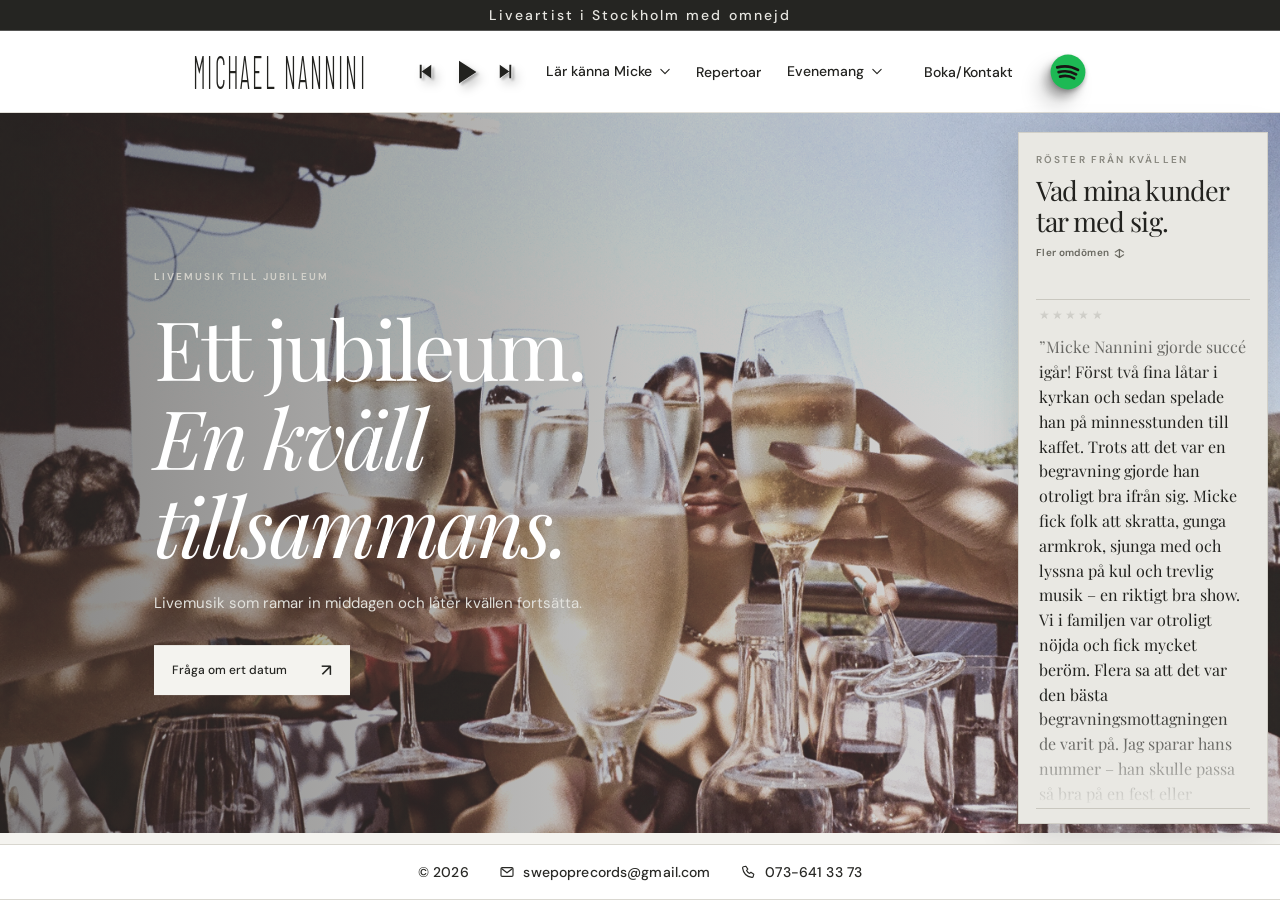
<file: jubileum.html>
<!doctype html><html lang="sv"><head><meta charset="utf-8"><meta name="viewport" content="width=device-width, initial-scale=1"><title>Jubileum — Micke Nannini</title><link rel="icon" type="image/svg+xml" href="favicon.svg"><link rel="preconnect" href="https://fonts.googleapis.com"><link rel="preconnect" href="https://fonts.gstatic.com" crossorigin><link href="https://fonts.googleapis.com/css2?family=Barlow+Condensed:wght@300;400&family=DM+Sans:wght@400;500;600;700&family=Playfair+Display:wght@400;500;600&display=swap" rel="stylesheet"><link rel="stylesheet" href="style.css"></head><body class="event-detail-page page-mode"><div class="demo-note">Liveartist i Stockholm med omnejd</div><header class="site-header">
    <div class="brand-group">
      <a class="wordmark" href="index.html?view=home" aria-label="Michael Nannini – startsida">MICHAEL NANNINI</a>
      <div class="header-playback-controls" aria-label="Musikspelare">
        <button class="track-skip" id="track-previous" type="button" aria-label="Föregående låt" title="Föregående låt"><svg viewBox="0 0 24 24" aria-hidden="true"><path d="M6 5h2v14H6zm12 0v14L8 12z" fill="currentColor"/></svg></button>
        <button class="header-player-toggle" id="header-player-toggle" type="button" aria-label="Spela musik" aria-pressed="false" title="Spela musik"><svg class="icon-play" viewBox="0 0 24 24" aria-hidden="true"><path d="M8 5.5v13l10-6.5z" fill="currentColor"/></svg><svg class="icon-pause" viewBox="0 0 24 24" aria-hidden="true"><path d="M7 5h4v14H7zm6 0h4v14h-4z" fill="currentColor"/></svg></button>
        <button class="track-skip" id="track-next" type="button" aria-label="Nästa låt" title="Nästa låt"><svg viewBox="0 0 24 24" aria-hidden="true"><path d="M16 5h2v14h-2zM6 5v14l10-7z" fill="currentColor"/></svg></button>
      </div>
    </div>
    <button class="menu-toggle" aria-expanded="false" aria-controls="main-nav">Meny <span>☰</span></button>
    <nav id="main-nav" class="main-nav" aria-label="Huvudmeny">
      <div class="dropdown about-dropdown"><button class="dropdown-toggle" aria-expanded="false">Lär känna Micke <svg class="dropdown-chevron" viewBox="0 0 12 8" aria-hidden="true"><path d="m1 1.5 5 5 5-5"/></svg></button><div class="dropdown-menu"><a href="index.html?view=om">Om Micke</a><a href="index.html?view=melodifestivalen">Melodifestivalen 1988</a></div></div>
      <a href="index.html?view=repertoar">Repertoar</a>
      <div class="dropdown events-dropdown"><button class="dropdown-toggle" aria-expanded="false">Evenemang <svg class="dropdown-chevron" viewBox="0 0 12 8" aria-hidden="true"><path d="m1 1.5 5 5 5-5"/></svg></button>
        <div class="dropdown-menu"><a href="brollop.html">Bröllop/Vigsel</a><a href="afterski.html">Afterski</a><a href="firmafest.html">Firmafest</a><a href="begravning.html">Begravning/Minnesstund</a><a href="studentfest.html">Studentfest</a><a href="jubileum.html">Jubileum</a><a href="evenemang.html">Andra evenemang</a></div>
      </div>
      <a href="index.html?view=kontakt" class="nav-contact">Boka/Kontakt</a>
      <a class="spotify-header" href="https://open.spotify.com/artist/16GHxoGRHdiOikgNVW4Zbb?si=be-ZVWMhS5afyu9l3d_1HA" target="_blank" rel="noopener noreferrer" aria-label="Öppna Michael Nanninis Spotifyprofil" title="Michael Nannini på Spotify"><svg viewBox="0 0 24 24" aria-hidden="true"><circle cx="12" cy="12" r="11" fill="#1DB954"/><path d="M5.2 9.1c4.2-1.2 9.2-.7 13.1 1.6M6.1 12.1c3.6-1 7.8-.5 11 1.4M7 14.9c3-.8 6.3-.4 8.9 1.1" fill="none" stroke="#191414" stroke-width="1.7" stroke-linecap="round"/></svg></a>
    </nav>
  </header><main><section class="hero"><img class="hero-image" src="jubileum-micaela-peduzi.jpg" alt="Gäster skålar med champagne under ett firande"><div class="hero-shade"></div><div class="hero-content"><p class="eyebrow">Livemusik till jubileum</p><h1>Ett jubileum.<br><em>En kväll tillsammans.</em></h1><p class="hero-copy">Livemusik som ramar in middagen och låter kvällen fortsätta.</p><a class="button button-light" href="index.html?view=kontakt">Fråga om ert datum <span>↗</span></a></div></section></main><div class="trustline site-contact-bar" aria-label="Kontaktuppgifter"><span>© 2026</span><a href="mailto:swepoprecords@gmail.com"><svg class="contact-icon" viewBox="0 0 20 20" aria-hidden="true"><rect x="2.5" y="4.5" width="15" height="11" rx="1.5"/><path d="m3.5 6 6.5 5 6.5-5"/></svg><span>swepoprecords@gmail.com</span></a><a href="tel:+46736413373"><svg class="contact-icon" viewBox="0 0 20 20" aria-hidden="true"><path d="M6.1 2.8 8.5 6.4 7 8.1c.8 1.6 2.1 2.9 3.7 3.7l1.7-1.5 3.6 2.4-.8 3c-.2.7-.9 1.1-1.6 1-6.3-.9-10.7-5.3-11.6-11.6-.1-.7.3-1.4 1-1.6z"/></svg><span>073-641 33 73</span></a></div>
<section class="reviews-section" aria-labelledby="reviews-title"><div class="reviews-heading"><p class="eyebrow">Röster från kvällen</p><h2 id="reviews-title">Vad mina kunder<br>tar med sig.</h2><div class="drag-hint" aria-label="Dra panelen för fler kundomdömen"><span>Fler omdömen</span><b aria-hidden="true">↕</b></div></div><div class="review-window" id="review-window" tabindex="0" aria-label="Recensioner, dra eller använd piltangenterna"><div class="review-track" id="review-track"><article class="review-card"><div class="stars">★★★★★</div><blockquote>”Micke Nannini gjorde succé igår! Först två fina låtar i kyrkan och sedan spelade han på minnesstunden till kaffet. Trots att det var en begravning gjorde han otroligt bra ifrån sig. Micke fick folk att skratta, gunga armkrok, sjunga med och lyssna på kul och trevlig musik – en riktigt bra show. Vi i familjen var otroligt nöjda och fick mycket beröm. Flera sa att det var den bästa begravningsmottagningen de varit på. Jag sparar hans nummer – han skulle passa så bra på en fest eller liknande tillställning!”</blockquote><p><b>Håkan &amp; Rune</b><span>Begravning · Minnesstund</span></p></article><article class="review-card"><div class="stars">★★★★★</div><blockquote>”Vi var på jakt efter en trubadur till vårt bröllop i en loge i Täby och hittade Leo Beck, som tipsade om Michael Nannini. Wow, vilken underhållning han bjöd på! Under mingeltillställningen underhöll han med blandade melodier och skönsång. När det var dags för middagen sjöng vi bland annat allsång, där han bjöd in alla gäster att medverka i texterna. Alla kände sig sedda, och han gjorde det på ett oerhört professionellt sätt med ett leende på läpparna! Hans sångröst passar i de flesta musikgenrer och han är fantastiskt skicklig på gitarren. Denna trubadur gjorde verkligen det där ”lilla extra” under hela kvällen och satte guldkant på hela bröllopsfesten. Michael Nannini är en glädjespridare och spexare med en fantastisk förmåga att ta sig an både humoristiska visor och romantiska melodier, där vi alla smälte – det kallar vi ett proffs!”</blockquote><p><b>Tone</b><span>Bröllop</span></p></article><article class="review-card"><div class="stars">★★★★★</div><blockquote>”Micke Nannini levererade underhållning på toppnivå! Riktigt fin röst, duktig gitarrist och spelar dessutom munspel. Underbart att se vänner och familj dansa och sjunga med till allt från ”Kung för en dag” till ”800 grader”. Festen kommer att vara minnesvärd länge för oss och våra gäster. Micke levererar över förväntan, vilket gav extra stjärnglans till vår festkväll.”</blockquote><p><b>Hannah F.</b><span>Fest</span></p></article></div><div class="review-fade"></div></div></section>
<div class="detail-audio" hidden><select id="track-select" aria-label="Välj låt"><option value="assets/audio/barn-och-darar.m4a">Barn &amp; Dårar</option><option value="assets/audio/kom-helena.wav">Kom Helena</option><option value="assets/audio/det-kunde-varit-varre.wav">Det kunde varit värre</option><option value="assets/audio/gulnat-kort.m4a">Gulnat kort</option><option value="assets/audio/sussana.m4a">Sussana</option></select><audio id="site-audio" preload="none"><source src="assets/audio/barn-och-darar.m4a" type="audio/mp4"></audio></div>
<script src="script.js" defer></script></body></html>
</file>
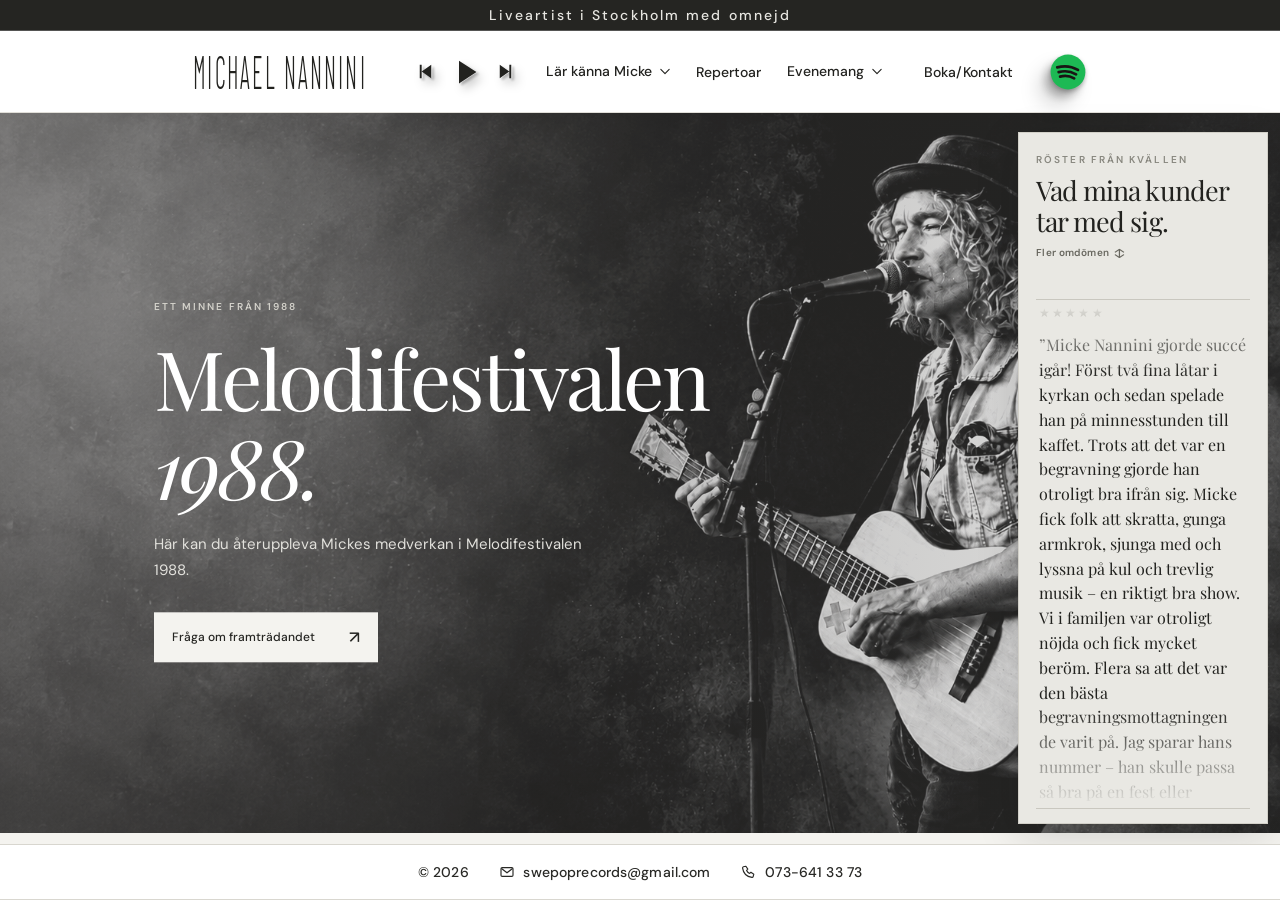
<file: melodifestivalen-1988.html>
<!doctype html><html lang="sv"><head><meta charset="utf-8"><meta name="viewport" content="width=device-width, initial-scale=1"><title>Melodifestivalen 1988 — Micke Nannini</title><link rel="icon" type="image/svg+xml" href="favicon.svg"><link rel="preconnect" href="https://fonts.googleapis.com"><link rel="preconnect" href="https://fonts.gstatic.com" crossorigin><link href="https://fonts.googleapis.com/css2?family=Barlow+Condensed:wght@300;400&family=DM+Sans:wght@400;500;600;700&family=Playfair+Display:wght@400;500;600&display=swap" rel="stylesheet"><link rel="stylesheet" href="style.css"></head><body class="event-detail-page page-mode"><div class="demo-note">Liveartist i Stockholm med omnejd</div><header class="site-header">
    <div class="brand-group">
      <a class="wordmark" href="index.html?view=home" aria-label="Michael Nannini – startsida">MICHAEL NANNINI</a>
      <div class="header-playback-controls" aria-label="Musikspelare">
        <button class="track-skip" id="track-previous" type="button" aria-label="Föregående låt" title="Föregående låt"><svg viewBox="0 0 24 24" aria-hidden="true"><path d="M6 5h2v14H6zm12 0v14L8 12z" fill="currentColor"/></svg></button>
        <button class="header-player-toggle" id="header-player-toggle" type="button" aria-label="Spela musik" aria-pressed="false" title="Spela musik"><svg class="icon-play" viewBox="0 0 24 24" aria-hidden="true"><path d="M8 5.5v13l10-6.5z" fill="currentColor"/></svg><svg class="icon-pause" viewBox="0 0 24 24" aria-hidden="true"><path d="M7 5h4v14H7zm6 0h4v14h-4z" fill="currentColor"/></svg></button>
        <button class="track-skip" id="track-next" type="button" aria-label="Nästa låt" title="Nästa låt"><svg viewBox="0 0 24 24" aria-hidden="true"><path d="M16 5h2v14h-2zM6 5v14l10-7z" fill="currentColor"/></svg></button>
      </div>
    </div>
    <button class="menu-toggle" aria-expanded="false" aria-controls="main-nav">Meny <span>☰</span></button>
    <nav id="main-nav" class="main-nav" aria-label="Huvudmeny">
      <div class="dropdown about-dropdown"><button class="dropdown-toggle" aria-expanded="false">Lär känna Micke <svg class="dropdown-chevron" viewBox="0 0 12 8" aria-hidden="true"><path d="m1 1.5 5 5 5-5"/></svg></button><div class="dropdown-menu"><a href="index.html?view=om">Om Micke</a><a href="index.html?view=melodifestivalen">Melodifestivalen 1988</a></div></div>
      <a href="index.html?view=repertoar">Repertoar</a>
      <div class="dropdown events-dropdown"><button class="dropdown-toggle" aria-expanded="false">Evenemang <svg class="dropdown-chevron" viewBox="0 0 12 8" aria-hidden="true"><path d="m1 1.5 5 5 5-5"/></svg></button>
        <div class="dropdown-menu"><a href="brollop.html">Bröllop/Vigsel</a><a href="afterski.html">Afterski</a><a href="firmafest.html">Firmafest</a><a href="begravning.html">Begravning/Minnesstund</a><a href="studentfest.html">Studentfest</a><a href="jubileum.html">Jubileum</a><a href="evenemang.html">Andra evenemang</a></div>
      </div>
      <a href="index.html?view=kontakt" class="nav-contact">Boka/Kontakt</a>
      <a class="spotify-header" href="https://open.spotify.com/artist/16GHxoGRHdiOikgNVW4Zbb?si=be-ZVWMhS5afyu9l3d_1HA" target="_blank" rel="noopener noreferrer" aria-label="Öppna Michael Nanninis Spotifyprofil" title="Michael Nannini på Spotify"><svg viewBox="0 0 24 24" aria-hidden="true"><circle cx="12" cy="12" r="11" fill="#1DB954"/><path d="M5.2 9.1c4.2-1.2 9.2-.7 13.1 1.6M6.1 12.1c3.6-1 7.8-.5 11 1.4M7 14.9c3-.8 6.3-.4 8.9 1.1" fill="none" stroke="#191414" stroke-width="1.7" stroke-linecap="round"/></svg></a>
    </nav>
  </header><main><section class="hero"><img class="hero-image" src="hero-michael-nannini.png" alt="Micke Nannini på scen"><div class="hero-shade"></div><div class="hero-content"><p class="eyebrow">Ett minne från 1988</p><h1>Melodifestivalen<br><em>1988.</em></h1><p class="hero-copy">Här kan du återuppleva Mickes medverkan i Melodifestivalen 1988.</p><a class="button button-light" href="index.html?view=kontakt">Fråga om framträdandet <span>↗</span></a></div></section></main><div class="trustline site-contact-bar" aria-label="Kontaktuppgifter"><span>© 2026</span><a href="mailto:swepoprecords@gmail.com"><svg class="contact-icon" viewBox="0 0 20 20" aria-hidden="true"><rect x="2.5" y="4.5" width="15" height="11" rx="1.5"/><path d="m3.5 6 6.5 5 6.5-5"/></svg><span>swepoprecords@gmail.com</span></a><a href="tel:+46736413373"><svg class="contact-icon" viewBox="0 0 20 20" aria-hidden="true"><path d="M6.1 2.8 8.5 6.4 7 8.1c.8 1.6 2.1 2.9 3.7 3.7l1.7-1.5 3.6 2.4-.8 3c-.2.7-.9 1.1-1.6 1-6.3-.9-10.7-5.3-11.6-11.6-.1-.7.3-1.4 1-1.6z"/></svg><span>073-641 33 73</span></a></div>
<section class="reviews-section" aria-labelledby="reviews-title"><div class="reviews-heading"><p class="eyebrow">Röster från kvällen</p><h2 id="reviews-title">Vad mina kunder<br>tar med sig.</h2><div class="drag-hint" aria-label="Dra panelen för fler kundomdömen"><span>Fler omdömen</span><b aria-hidden="true">↕</b></div></div><div class="review-window" id="review-window" tabindex="0" aria-label="Recensioner, dra eller använd piltangenterna"><div class="review-track" id="review-track"><article class="review-card"><div class="stars">★★★★★</div><blockquote>”Micke Nannini gjorde succé igår! Först två fina låtar i kyrkan och sedan spelade han på minnesstunden till kaffet. Trots att det var en begravning gjorde han otroligt bra ifrån sig. Micke fick folk att skratta, gunga armkrok, sjunga med och lyssna på kul och trevlig musik – en riktigt bra show. Vi i familjen var otroligt nöjda och fick mycket beröm. Flera sa att det var den bästa begravningsmottagningen de varit på. Jag sparar hans nummer – han skulle passa så bra på en fest eller liknande tillställning!”</blockquote><p><b>Håkan &amp; Rune</b><span>Begravning · Minnesstund</span></p></article><article class="review-card"><div class="stars">★★★★★</div><blockquote>”Vi var på jakt efter en trubadur till vårt bröllop i en loge i Täby och hittade Leo Beck, som tipsade om Michael Nannini. Wow, vilken underhållning han bjöd på! Under mingeltillställningen underhöll han med blandade melodier och skönsång. När det var dags för middagen sjöng vi bland annat allsång, där han bjöd in alla gäster att medverka i texterna. Alla kände sig sedda, och han gjorde det på ett oerhört professionellt sätt med ett leende på läpparna! Hans sångröst passar i de flesta musikgenrer och han är fantastiskt skicklig på gitarren. Denna trubadur gjorde verkligen det där ”lilla extra” under hela kvällen och satte guldkant på hela bröllopsfesten. Michael Nannini är en glädjespridare och spexare med en fantastisk förmåga att ta sig an både humoristiska visor och romantiska melodier, där vi alla smälte – det kallar vi ett proffs!”</blockquote><p><b>Tone</b><span>Bröllop</span></p></article><article class="review-card"><div class="stars">★★★★★</div><blockquote>”Micke Nannini levererade underhållning på toppnivå! Riktigt fin röst, duktig gitarrist och spelar dessutom munspel. Underbart att se vänner och familj dansa och sjunga med till allt från ”Kung för en dag” till ”800 grader”. Festen kommer att vara minnesvärd länge för oss och våra gäster. Micke levererar över förväntan, vilket gav extra stjärnglans till vår festkväll.”</blockquote><p><b>Hannah F.</b><span>Fest</span></p></article></div><div class="review-fade"></div></div></section>
<div class="detail-audio" hidden><select id="track-select" aria-label="Välj låt"><option value="assets/audio/barn-och-darar.m4a">Barn &amp; Dårar</option><option value="assets/audio/kom-helena.wav">Kom Helena</option><option value="assets/audio/det-kunde-varit-varre.wav">Det kunde varit värre</option><option value="assets/audio/gulnat-kort.m4a">Gulnat kort</option><option value="assets/audio/sussana.m4a">Sussana</option></select><audio id="site-audio" preload="none"><source src="assets/audio/barn-och-darar.m4a" type="audio/mp4"></audio></div>
<script src="script.js" defer></script></body></html>
</file>
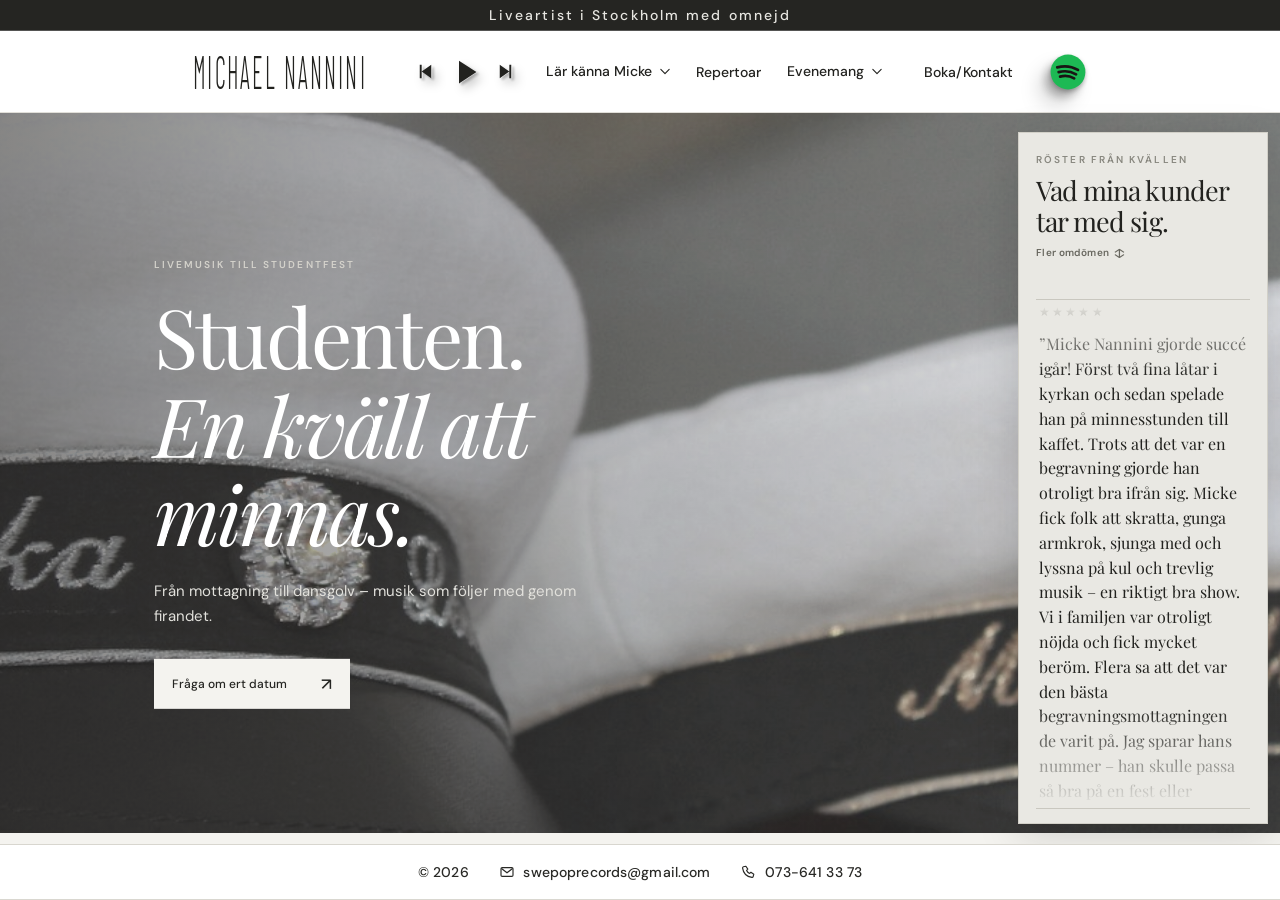
<file: studentfest.html>
<!doctype html><html lang="sv"><head><meta charset="utf-8"><meta name="viewport" content="width=device-width, initial-scale=1"><title>Studentfest — Micke Nannini</title><link rel="icon" type="image/svg+xml" href="favicon.svg"><link rel="preconnect" href="https://fonts.googleapis.com"><link rel="preconnect" href="https://fonts.gstatic.com" crossorigin><link href="https://fonts.googleapis.com/css2?family=Barlow+Condensed:wght@300;400&family=DM+Sans:wght@400;500;600;700&family=Playfair+Display:wght@400;500;600&display=swap" rel="stylesheet"><link rel="stylesheet" href="style.css"></head><body class="event-detail-page page-mode"><div class="demo-note">Liveartist i Stockholm med omnejd</div><header class="site-header">
    <div class="brand-group">
      <a class="wordmark" href="index.html?view=home" aria-label="Michael Nannini – startsida">MICHAEL NANNINI</a>
      <div class="header-playback-controls" aria-label="Musikspelare">
        <button class="track-skip" id="track-previous" type="button" aria-label="Föregående låt" title="Föregående låt"><svg viewBox="0 0 24 24" aria-hidden="true"><path d="M6 5h2v14H6zm12 0v14L8 12z" fill="currentColor"/></svg></button>
        <button class="header-player-toggle" id="header-player-toggle" type="button" aria-label="Spela musik" aria-pressed="false" title="Spela musik"><svg class="icon-play" viewBox="0 0 24 24" aria-hidden="true"><path d="M8 5.5v13l10-6.5z" fill="currentColor"/></svg><svg class="icon-pause" viewBox="0 0 24 24" aria-hidden="true"><path d="M7 5h4v14H7zm6 0h4v14h-4z" fill="currentColor"/></svg></button>
        <button class="track-skip" id="track-next" type="button" aria-label="Nästa låt" title="Nästa låt"><svg viewBox="0 0 24 24" aria-hidden="true"><path d="M16 5h2v14h-2zM6 5v14l10-7z" fill="currentColor"/></svg></button>
      </div>
    </div>
    <button class="menu-toggle" aria-expanded="false" aria-controls="main-nav">Meny <span>☰</span></button>
    <nav id="main-nav" class="main-nav" aria-label="Huvudmeny">
      <div class="dropdown about-dropdown"><button class="dropdown-toggle" aria-expanded="false">Lär känna Micke <svg class="dropdown-chevron" viewBox="0 0 12 8" aria-hidden="true"><path d="m1 1.5 5 5 5-5"/></svg></button><div class="dropdown-menu"><a href="index.html?view=om">Om Micke</a><a href="index.html?view=melodifestivalen">Melodifestivalen 1988</a></div></div>
      <a href="index.html?view=repertoar">Repertoar</a>
      <div class="dropdown events-dropdown"><button class="dropdown-toggle" aria-expanded="false">Evenemang <svg class="dropdown-chevron" viewBox="0 0 12 8" aria-hidden="true"><path d="m1 1.5 5 5 5-5"/></svg></button>
        <div class="dropdown-menu"><a href="brollop.html">Bröllop/Vigsel</a><a href="afterski.html">Afterski</a><a href="firmafest.html">Firmafest</a><a href="begravning.html">Begravning/Minnesstund</a><a href="studentfest.html">Studentfest</a><a href="jubileum.html">Jubileum</a><a href="evenemang.html">Andra evenemang</a></div>
      </div>
      <a href="index.html?view=kontakt" class="nav-contact">Boka/Kontakt</a>
      <a class="spotify-header" href="https://open.spotify.com/artist/16GHxoGRHdiOikgNVW4Zbb?si=be-ZVWMhS5afyu9l3d_1HA" target="_blank" rel="noopener noreferrer" aria-label="Öppna Michael Nanninis Spotifyprofil" title="Michael Nannini på Spotify"><svg viewBox="0 0 24 24" aria-hidden="true"><circle cx="12" cy="12" r="11" fill="#1DB954"/><path d="M5.2 9.1c4.2-1.2 9.2-.7 13.1 1.6M6.1 12.1c3.6-1 7.8-.5 11 1.4M7 14.9c3-.8 6.3-.4 8.9 1.1" fill="none" stroke="#191414" stroke-width="1.7" stroke-linecap="round"/></svg></a>
    </nav>
  </header><main><section class="hero"><img class="hero-image" src="studentfest-studentmossa-pixabay.jpg" alt="Studentmössor vid examen i Sverige"><div class="hero-shade"></div><div class="hero-content"><p class="eyebrow">Livemusik till studentfest</p><h1>Studenten.<br><em>En kväll att minnas.</em></h1><p class="hero-copy">Från mottagning till dansgolv – musik som följer med genom firandet.</p><a class="button button-light" href="index.html?view=kontakt">Fråga om ert datum <span>↗</span></a></div></section></main><div class="trustline site-contact-bar" aria-label="Kontaktuppgifter"><span>© 2026</span><a href="mailto:swepoprecords@gmail.com"><svg class="contact-icon" viewBox="0 0 20 20" aria-hidden="true"><rect x="2.5" y="4.5" width="15" height="11" rx="1.5"/><path d="m3.5 6 6.5 5 6.5-5"/></svg><span>swepoprecords@gmail.com</span></a><a href="tel:+46736413373"><svg class="contact-icon" viewBox="0 0 20 20" aria-hidden="true"><path d="M6.1 2.8 8.5 6.4 7 8.1c.8 1.6 2.1 2.9 3.7 3.7l1.7-1.5 3.6 2.4-.8 3c-.2.7-.9 1.1-1.6 1-6.3-.9-10.7-5.3-11.6-11.6-.1-.7.3-1.4 1-1.6z"/></svg><span>073-641 33 73</span></a></div>
<section class="reviews-section" aria-labelledby="reviews-title"><div class="reviews-heading"><p class="eyebrow">Röster från kvällen</p><h2 id="reviews-title">Vad mina kunder<br>tar med sig.</h2><div class="drag-hint" aria-label="Dra panelen för fler kundomdömen"><span>Fler omdömen</span><b aria-hidden="true">↕</b></div></div><div class="review-window" id="review-window" tabindex="0" aria-label="Recensioner, dra eller använd piltangenterna"><div class="review-track" id="review-track"><article class="review-card"><div class="stars">★★★★★</div><blockquote>”Micke Nannini gjorde succé igår! Först två fina låtar i kyrkan och sedan spelade han på minnesstunden till kaffet. Trots att det var en begravning gjorde han otroligt bra ifrån sig. Micke fick folk att skratta, gunga armkrok, sjunga med och lyssna på kul och trevlig musik – en riktigt bra show. Vi i familjen var otroligt nöjda och fick mycket beröm. Flera sa att det var den bästa begravningsmottagningen de varit på. Jag sparar hans nummer – han skulle passa så bra på en fest eller liknande tillställning!”</blockquote><p><b>Håkan &amp; Rune</b><span>Begravning · Minnesstund</span></p></article><article class="review-card"><div class="stars">★★★★★</div><blockquote>”Vi var på jakt efter en trubadur till vårt bröllop i en loge i Täby och hittade Leo Beck, som tipsade om Michael Nannini. Wow, vilken underhållning han bjöd på! Under mingeltillställningen underhöll han med blandade melodier och skönsång. När det var dags för middagen sjöng vi bland annat allsång, där han bjöd in alla gäster att medverka i texterna. Alla kände sig sedda, och han gjorde det på ett oerhört professionellt sätt med ett leende på läpparna! Hans sångröst passar i de flesta musikgenrer och han är fantastiskt skicklig på gitarren. Denna trubadur gjorde verkligen det där ”lilla extra” under hela kvällen och satte guldkant på hela bröllopsfesten. Michael Nannini är en glädjespridare och spexare med en fantastisk förmåga att ta sig an både humoristiska visor och romantiska melodier, där vi alla smälte – det kallar vi ett proffs!”</blockquote><p><b>Tone</b><span>Bröllop</span></p></article><article class="review-card"><div class="stars">★★★★★</div><blockquote>”Micke Nannini levererade underhållning på toppnivå! Riktigt fin röst, duktig gitarrist och spelar dessutom munspel. Underbart att se vänner och familj dansa och sjunga med till allt från ”Kung för en dag” till ”800 grader”. Festen kommer att vara minnesvärd länge för oss och våra gäster. Micke levererar över förväntan, vilket gav extra stjärnglans till vår festkväll.”</blockquote><p><b>Hannah F.</b><span>Fest</span></p></article></div><div class="review-fade"></div></div></section>
<div class="detail-audio" hidden><select id="track-select" aria-label="Välj låt"><option value="assets/audio/barn-och-darar.m4a">Barn &amp; Dårar</option><option value="assets/audio/kom-helena.wav">Kom Helena</option><option value="assets/audio/det-kunde-varit-varre.wav">Det kunde varit värre</option><option value="assets/audio/gulnat-kort.m4a">Gulnat kort</option><option value="assets/audio/sussana.m4a">Sussana</option></select><audio id="site-audio" preload="none"><source src="assets/audio/barn-och-darar.m4a" type="audio/mp4"></audio></div>
<script src="script.js" defer></script></body></html>
</file>
<file: style.css>
:root{--ink:#22221f;--paper:#f4f3ef;--muted:#88877f;--line:#d9d7d0;--serif:"Playfair Display",Georgia,serif;--sans:"DM Sans",Arial,sans-serif}*{box-sizing:border-box}html{scroll-behavior:smooth}body{margin:0;background:var(--paper);color:var(--ink);font-family:var(--sans);font-size:15px;line-height:1.7}.demo-note{text-align:center;background:#252522;color:#e7e6e1;padding:7px 12px;font-size:10px;letter-spacing:.16em;text-transform:uppercase}.site-header{height:82px;padding:0 7.2%;display:flex;align-items:center;justify-content:space-between;background:var(--paper);position:relative;z-index:10}.wordmark{font:500 27px var(--serif);letter-spacing:-.08em;color:var(--ink);text-decoration:none}.wordmark span{color:#85837a}.main-nav{display:flex;align-items:center;gap:35px}.main-nav>a,.dropdown-toggle{color:var(--ink);font-size:12px;text-decoration:none;background:none;border:0;font-family:inherit;cursor:pointer}.nav-contact{border:1px solid #a9a79e;padding:10px 16px}.dropdown{position:relative}.dropdown-menu{display:none;position:absolute;top:100%;left:-15px;min-width:170px;padding:11px 0;background:#fff;box-shadow:0 12px 24px #00000016}.dropdown.open .dropdown-menu{display:grid}.dropdown-menu a{padding:8px 16px;color:var(--ink);font-size:12px;text-decoration:none}.dropdown-menu a:hover{background:#f0efeb}.menu-toggle{display:none}.hero{height:min(720px,78vw);min-height:570px;position:relative;color:white;overflow:hidden}.hero-image,.hero-shade{position:absolute;inset:0;width:100%;height:100%;object-fit:cover}.hero-image{object-position:center 42%;filter:grayscale(100%)}.hero-shade{background:linear-gradient(90deg,#111111c7 0%,#11111178 46%,#11111117 100%)}.hero-content{position:absolute;top:50%;left:12%;transform:translateY(-48%);max-width:600px}.eyebrow{font-size:10px;letter-spacing:.21em;text-transform:uppercase;font-weight:600;color:var(--muted);margin:0 0 18px}.hero .eyebrow{color:#d4d2cb}.hero h1{font:400 clamp(48px,6.4vw,86px)/1.08 var(--serif);letter-spacing:-.035em;margin:0 0 22px}.hero h1 em{font-weight:400}.hero-copy{max-width:440px;color:#e2e1dc;font-size:15px;margin:0 0 29px}.button{display:inline-flex;align-items:center;justify-content:space-between;gap:34px;padding:14px 18px;text-decoration:none;border:0;font:500 12px var(--sans);cursor:pointer}.button-light{background:#f4f3ef;color:#252522}.button span{font-size:17px}.hero-caption{position:absolute;bottom:26px;left:7.2%;right:7.2%;display:flex;justify-content:space-between;font-size:9px;letter-spacing:.17em;color:#eee}.trustline{padding:23px 7%;display:flex;justify-content:space-between;border-bottom:1px solid var(--line);font-size:9px;letter-spacing:.15em;color:#77766e}.section-grid{display:grid;grid-template-columns:1fr 1fr;gap:10%;padding:115px 12% 125px}.intro-image-wrap{position:relative}.intro-image-wrap img{width:100%;height:510px;object-fit:cover;filter:grayscale(100%)}.image-index{position:absolute;bottom:16px;left:17px;color:white;font-size:9px;letter-spacing:.16em}.intro-copy{align-self:center;max-width:490px}.intro-copy h2,.music-section h2,.section-heading h2,.reviews-heading h2,.contact-copy h2{font:400 clamp(37px,4vw,55px)/1.16 var(--serif);letter-spacing:-.035em;margin:0 0 23px}.intro-copy .lead{font:400 18px/1.65 var(--serif);color:#5a5953}.intro-copy>p:not(.eyebrow){max-width:455px}.demo-copy{font-size:11px;color:#8c8980;font-style:italic}.text-link{display:inline-flex;gap:25px;margin-top:16px;color:var(--ink);text-decoration:none;font-size:12px;border-bottom:1px solid #777;padding-bottom:5px}.music-section{background:#292926;color:#f5f4f0;padding:88px 12%}.music-inner{max-width:1100px;margin:auto;display:grid;grid-template-columns:1fr 1fr;gap:9%;align-items:center}.music-section .eyebrow{color:#aaa89f}.music-section h2{font-size:46px}.music-note{max-width:360px;color:#b7b6b0;font-size:12px}.player-card{padding:25px;background:#353531;border:1px solid #51514a;display:grid;grid-template-columns:70px 1fr;gap:17px;align-items:center}.record{width:70px;height:70px;border-radius:50%;display:grid;place-items:center;background:repeating-radial-gradient(circle,#191917 0 2px,#343430 3px 5px)}.record span{width:24px;height:24px;border-radius:50%;background:#b4b1a8;color:#292926;display:grid;place-items:center;font:10px var(--serif)}.track-info{display:grid;gap:3px}.track-info strong{font:500 18px var(--serif)}.track-info>span:last-child{font-size:10px;color:#aaa89f}.track-label{font-size:8px;letter-spacing:.15em;color:#c4c1b8}.player-card audio{grid-column:1/3;width:100%;height:37px}.source-link{grid-column:1/3;color:#c5c2b9;font-size:10px}.events-section{padding:110px 12% 120px}.section-heading{display:flex;justify-content:space-between;align-items:end;margin-bottom:37px}.section-heading>p{max-width:310px;color:#77766e;font-size:12px}.section-heading h2{margin-bottom:0}.event-cards{display:grid;grid-template-columns:repeat(3,1fr);gap:18px}.event-card{height:380px;position:relative;display:block;color:white;overflow:hidden;text-decoration:none;background:#555}.event-card:after{content:"";position:absolute;inset:30% 0 0;background:linear-gradient(transparent,#1119)}.event-card img{width:100%;height:100%;object-fit:cover;filter:grayscale(100%);transition:transform .5s}.event-card:hover img{transform:scale(1.04)}.event-number{position:absolute;z-index:1;top:17px;left:18px;font-size:9px;letter-spacing:.14em}.event-label{position:absolute;z-index:1;bottom:19px;left:20px;right:20px;display:flex;justify-content:space-between;font:400 25px var(--serif)}.event-label b{font:400 16px var(--sans)}.reviews-section{padding:95px 12%;display:grid;grid-template-columns:.8fr 1.2fr;gap:10%;background:#e9e8e3}.reviews-heading h2{font-size:47px}.drag-hint{margin-top:33px;font-size:10px;color:#79776e}.drag-hint span{margin-left:14px;font-size:18px}.review-window{height:350px;position:relative;overflow:hidden;cursor:grab;touch-action:none;user-select:none;border-top:1px solid #c9c7bf;border-bottom:1px solid #c9c7bf}.review-window.dragging{cursor:grabbing}.review-track{position:absolute;left:0;right:0;top:0}.review-card{padding:25px 5px 23px;border-bottom:1px solid #c9c7bf}.stars{font-size:12px;letter-spacing:.18em;color:#68675f}.review-card blockquote{font:400 19px/1.55 var(--serif);margin:10px 0 17px}.review-card p{display:flex;gap:12px;align-items:center;margin:0;font-size:10px}.review-card p span{color:#85837a}.review-fade{position:absolute;inset:0;pointer-events:none;background:linear-gradient(#e9e8e3 0%,transparent 15%,transparent 80%,#e9e8e3 100%)}.contact-section{padding:110px 12%;display:grid;grid-template-columns:1fr 1fr;gap:12%;background:#f7f6f2}.contact-copy h2{font-size:57px}.contact-copy>p:not(.eyebrow){max-width:390px;color:#68675f}.contact-detail{margin-top:40px;display:grid;gap:4px}.contact-detail span{font-size:9px;letter-spacing:.16em;color:#88867f}.contact-detail a{font:20px var(--serif);color:var(--ink);text-decoration:none}.contact-form{display:grid;gap:17px;align-content:start}.contact-form label{display:grid;gap:7px;font-size:10px;letter-spacing:.08em;color:#55544f}.form-row{display:grid;grid-template-columns:1fr 1fr;gap:15px}.contact-form input,.contact-form select,.contact-form textarea{width:100%;padding:12px 0;border:0;border-bottom:1px solid #c9c7bf;background:transparent;border-radius:0;font:13px var(--sans);color:var(--ink);outline:none}.contact-form input:focus,.contact-form textarea:focus,.contact-form select:focus{border-color:#292926}.contact-form textarea{resize:vertical}.button-dark{background:#282825;color:#f5f4f0;justify-self:start}.form-status{font-size:10px;color:#89877e;margin:0}.site-footer{padding:27px 7.2%;display:flex;align-items:center;justify-content:space-between;border-top:1px solid var(--line)}.site-footer p,.site-footer>span{font-size:10px;color:#77766e}.site-footer>span{letter-spacing:.12em}
@media(max-width:800px){.site-header{height:70px;padding:0 6%}.menu-toggle{display:block;border:0;background:none;font:12px var(--sans)}.menu-toggle span{margin-left:8px}.main-nav{display:none;position:absolute;top:70px;left:0;right:0;background:var(--paper);padding:20px 6% 25px;align-items:stretch;gap:17px;flex-direction:column;border-top:1px solid var(--line)}.main-nav.open{display:flex}.dropdown-menu{position:static;box-shadow:none;padding:8px 0 0 13px;background:transparent}.nav-contact{align-self:start}.detail-nav{display:flex!important;position:static;flex-direction:row;flex-wrap:wrap;padding:8px 0;border:0;background:transparent;gap:8px 13px;justify-content:flex-end}.detail-nav a{font-size:10px!important}.hero{min-height:590px;height:78vh;max-height:730px}.hero-content{left:7%;right:7%}.hero h1{font-size:clamp(48px,12vw,76px)}.trustline{gap:20px;overflow:hidden;white-space:nowrap;font-size:8px}.section-grid{grid-template-columns:1fr;gap:45px;padding:75px 8%}.intro-image-wrap img{height:390px}.intro-copy{max-width:none}.music-section{padding:72px 8%}.music-inner{grid-template-columns:1fr;gap:30px}.events-section{padding:78px 8%}.section-heading{display:block}.section-heading>p{margin-top:20px}.event-cards{grid-template-columns:1fr;gap:13px}.event-card{height:340px}.reviews-section{padding:75px 8%;grid-template-columns:1fr;gap:25px}.reviews-heading h2 br{display:none}.drag-hint{margin-top:13px}.review-window{height:315px}.contact-section{padding:80px 8%;grid-template-columns:1fr;gap:38px}.site-footer{padding:23px 6%;gap:14px;flex-wrap:wrap}.site-footer p{order:3;width:100%;margin:0}.form-row{grid-template-columns:1fr}.hero-caption{left:7%;right:7%}}
@media(prefers-reduced-motion:reduce){html{scroll-behavior:auto}*,*:before,*:after{transition:none!important}}

/* The reviews stay visible at the right while the visitor scrolls the page. */
.reviews-section{position:fixed;z-index:20;right:18px;top:50%;transform:translateY(-50%);width:270px;padding:23px 21px 17px;display:block;background:#e9e8e3;border:1px solid #d2d0c8;box-shadow:0 12px 40px #17171326}
.reviews-heading h2{font-size:31px;margin-bottom:9px}.reviews-heading .demo-copy{margin:0}.reviews-heading .drag-hint{margin-top:12px}.review-window{height:225px}.review-card{padding:17px 3px}.review-card blockquote{font-size:16px}
@media(max-width:800px){.reviews-section{right:10px;top:auto;bottom:10px;transform:none;width:min(245px,68vw);padding:14px 15px 10px;box-shadow:0 8px 28px #17171338}.reviews-heading h2{font-size:23px;margin-bottom:4px}.reviews-heading .eyebrow{margin-bottom:7px}.reviews-heading .demo-copy{font-size:9px}.reviews-heading .drag-hint{font-size:9px;margin-top:7px}.review-window{height:142px}.review-card{padding:12px 2px}.review-card blockquote{font-size:14px;margin:6px 0 10px}}

.wordmark{font:500 16px var(--serif);letter-spacing:.15em;text-transform:uppercase}.wordmark span{display:none}

.spotify-link{display:inline-flex;grid-column:1/3;align-items:center;gap:10px;width:max-content;max-width:100%;padding:9px 14px;background:#1ed760;color:#172017;text-decoration:none;font-size:11px;font-weight:700;border-radius:999px;transition:background .2s ease,transform .2s ease}.spotify-link:hover{background:#35e875;transform:translateY(-1px)}.spotify-link svg{width:19px;height:19px;flex:none}
.spotify-header{display:inline-flex;align-items:center;gap:7px;color:#1db954;text-decoration:none;font-size:11px;font-weight:700}.spotify-header svg{width:20px;height:20px;flex:none}.spotify-header:hover{color:#15883d}
.header-player-toggle{width:42px;height:42px;margin-left:22px;flex:none;display:grid;place-items:center;border:1px solid #bcbab1;border-radius:50%;background:#282825;color:#f5f4f0;cursor:pointer;transition:background .2s ease,transform .2s ease}.header-player-toggle:hover{background:#41413b;transform:scale(1.05)}.header-player-toggle svg{width:18px;height:18px}.header-player-toggle .icon-pause{display:none}.header-player-toggle.is-playing .icon-play{display:none}.header-player-toggle.is-playing .icon-pause{display:block}.header-player-toggle:focus-visible{outline:2px solid #1db954;outline-offset:3px}@media(max-width:800px){.menu-toggle{margin-left:auto}.header-player-toggle{width:38px;height:38px;margin-left:13px}}
@media(max-width:1280px){.reviews-section{position:relative;top:auto;right:auto;bottom:auto;transform:none;width:auto;margin:0 8%;padding:55px 0;display:grid;grid-template-columns:.8fr 1.2fr;gap:6%;box-shadow:none}.review-window{height:290px}}
@media(max-width:800px){.reviews-section{grid-template-columns:1fr;gap:20px}.review-window{height:260px}}
.header-player-toggle{width:42px;height:42px;margin-left:22px;flex:none;display:grid;place-items:center;border:1px solid #bcbab1;border-radius:50%;background:#282825;color:#f5f4f0;cursor:pointer;transition:background .2s ease,transform .2s ease}.header-player-toggle:hover{background:#41413b;transform:scale(1.05)}.header-player-toggle svg{width:18px;height:18px}.header-player-toggle .icon-pause{display:none}.header-player-toggle.is-playing .icon-play{display:none}.header-player-toggle.is-playing .icon-pause{display:block}.header-player-toggle:focus-visible{outline:2px solid #1db954;outline-offset:3px}@media(max-width:800px){.menu-toggle{margin-left:auto}.header-player-toggle{width:38px;height:38px;margin-left:13px}}
@media(min-width:1281px){.reviews-section{top:14px;bottom:14px;transform:none;height:auto;display:flex;flex-direction:column}.review-window{flex:1;min-height:0;height:auto}}
.trust-statement{font:500 21px/1.45 var(--serif);padding:15px 0 15px 18px;border-left:2px solid #8d8b82;margin:15px 0 18px;color:#33322e}.intro-copy .trust-statement{max-width:430px}
.drag-hint{display:flex;align-items:center;gap:5px;margin-top:3px;margin-bottom:0;font-size:9px;line-height:1.15;color:#89877f}.drag-hint span{margin-left:0;font-size:9px}.drag-hint b{font-size:13px;font-weight:400;line-height:1}
.reviews-heading .eyebrow{margin-bottom:7px}.reviews-heading h2{margin-bottom:2px}.reviews-heading .drag-hint{margin-top:1px;margin-bottom:0;line-height:1.15}.reviews-heading .drag-hint span{font-family:var(--sans);font-size:10px;font-weight:600;letter-spacing:.035em;color:#68675f}.reviews-heading .drag-hint b{font-family:var(--sans);font-size:13px;font-weight:500;color:#68675f}.reviews-section .review-window{margin-top:0}
@media(min-width:1281px){.reviews-section{gap:0}}
.reviews-heading h2{margin-bottom:9px}
@media(min-width:1281px){main{margin-right:300px}.site-header{padding-right:310px}.site-footer{padding-right:310px}.hero{margin-right:-300px}.hero-caption{right:calc(7.2% + 300px)}}
.wordmark{letter-spacing:.11em}.header-player-toggle svg{width:22px;height:22px;shape-rendering:geometricPrecision}
.wordmark{font:500 16px var(--serif);letter-spacing:.02em;text-transform:none}
.wordmark{letter-spacing:.11em;text-transform:uppercase}
.wordmark{font-family:"Barlow Condensed","Arial Narrow",sans-serif;font-size:22px;font-weight:300;letter-spacing:.10em;line-height:1;text-transform:uppercase}.wordmark span{display:none}
.wordmark{font-family:"Barlow Condensed","Arial Narrow",sans-serif;font-size:25px;font-weight:300;letter-spacing:.10em;line-height:.95;text-transform:uppercase}
.wordmark{font-size:28px;letter-spacing:.08em;transform:scaleX(.88);transform-origin:left center}
.header-player-toggle{border:0;border-radius:0;background:transparent;color:#292926}.header-player-toggle:hover{background:transparent;transform:scale(1.08)}.header-player-toggle svg{width:28px;height:28px;filter:drop-shadow(0 2px 3px rgba(0,0,0,.28))}
.header-player-toggle svg{width:34px;height:34px}
.wordmark{transform:scaleX(.88) scaleY(1.65)}
.hero-image{object-position:center top}.hero-shade{background:linear-gradient(90deg,rgba(18,18,18,.03) 0%,rgba(18,18,18,.05) 45%,rgba(0,0,0,.12) 100%)}
.brand-group{position:relative;display:flex;align-items:center;flex:none}.site-header{padding-left:12%}.brand-group .header-player-toggle{position:absolute;left:-54px;top:50%;margin:0;transform:translateY(-50%)}.brand-group .header-player-toggle:hover{transform:translateY(-50%) scale(1.08)}.spotify-header{display:inline-flex;align-items:center;justify-content:center;color:#292926;text-decoration:none;flex:none}.spotify-header svg{width:27px;height:27px;display:block}.main-nav{justify-content:space-between;gap:clamp(14px,1.6vw,24px)}
@media(min-width:1281px){.site-header{padding-left:12%;padding-right:calc(7.2% + 310px)}.main-nav{position:absolute;left:50%;top:50%;transform:translate(-50%,-50%);width:min(680px,calc(100% - 700px));max-width:none;margin:0;flex:none}}
@media(max-width:1280px){.site-header{padding-left:12%;padding-right:7.2%}.main-nav{position:static;top:auto;left:auto;right:auto;transform:none;width:auto;max-width:760px;flex:1;margin-left:36px;margin-right:0}}
@media(max-width:800px){.site-header{padding:0 6%;display:flex}.brand-group{margin:0;gap:8px}.brand-group .header-player-toggle{position:static;left:auto;top:auto;transform:none;margin:0;width:38px;height:38px}.brand-group .header-player-toggle:hover{transform:scale(1.08)}.brand-group .wordmark{font-size:22px}.main-nav{display:none;position:absolute;top:70px;left:0;right:0;transform:none;width:auto;max-width:none;margin:0;padding:20px 6% 25px;align-items:stretch;gap:17px;flex-direction:column;border-top:1px solid var(--line)}.main-nav.open{display:flex}.spotify-header{align-self:flex-start}.nav-contact{align-self:flex-start}.hero-content{left:calc(6% + 46px);right:6%}}
.brand-group{position:relative;display:flex;align-items:center;flex:none}.site-header{padding-left:12%}.brand-group .header-player-toggle{position:absolute;left:-54px;top:50%;margin:0;transform:translateY(-50%)}.brand-group .header-player-toggle:hover{transform:translateY(-50%) scale(1.08)}.spotify-header{display:inline-flex;align-items:center;justify-content:center;color:#292926;text-decoration:none;flex:none}.spotify-header svg{width:30px;height:30px;display:block}.main-nav{justify-content:space-between;gap:clamp(14px,1.6vw,24px)}
@media(min-width:1281px){.site-header{padding-left:12%;padding-right:calc(7.2% + 310px)}.main-nav{position:absolute;left:50%;top:50%;transform:translate(-50%,-50%);width:min(680px,calc(100% - 760px));max-width:none;margin:0;flex:none}}
@media(max-width:1280px){.site-header{padding-left:12%;padding-right:7.2%}.main-nav{position:static;top:auto;left:auto;right:auto;transform:none;width:auto;max-width:760px;flex:1;margin-left:36px;margin-right:0}}
@media(max-width:800px){.site-header{padding:0 6%;display:flex}.brand-group{margin:0;gap:8px}.brand-group .header-player-toggle{position:static;left:auto;top:auto;transform:none;margin:0;width:38px;height:38px}.brand-group .header-player-toggle:hover{transform:scale(1.08)}.brand-group .wordmark{font-size:22px}.main-nav{display:none;position:absolute;top:70px;left:0;right:0;transform:none;width:auto;max-width:none;margin:0;padding:20px 6% 25px;align-items:stretch;gap:17px;flex-direction:column;border-top:1px solid var(--line)}.main-nav.open{display:flex}.spotify-header{align-self:flex-start}.nav-contact{align-self:flex-start}.hero-content{left:calc(6% + 46px);right:6%}.detail-nav{position:static;flex-direction:row;flex-wrap:wrap;justify-content:flex-end;padding:8px 0;gap:8px 12px}}

/* Header grouping and playback control refinement */
.brand-group{position:relative;display:flex;align-items:center;gap:10px;flex:none}
.brand-group .header-player-toggle{position:static;left:auto;top:auto;transform:none;margin:0 0 0 10px;width:52px;height:52px;display:grid;place-items:center}
.brand-group .header-player-toggle svg{width:44px;height:44px;filter:drop-shadow(0 5px 8px rgba(0,0,0,.40))}
.brand-group .header-player-toggle:hover{transform:scale(1.08)}
.main-nav{justify-content:space-between;gap:clamp(14px,2vw,30px)}
.spotify-header svg{width:32px;height:32px;display:block}
@media(min-width:1281px){.main-nav{width:min(700px,calc(100% - 760px))}}
@media(max-width:800px){.brand-group{gap:7px}.brand-group .header-player-toggle{width:46px;height:46px;margin-left:7px}.brand-group .header-player-toggle svg{width:40px;height:40px}.main-nav{justify-content:flex-start}.hero-content{left:6%;right:6%}}

/* Keep the menu clear of the wordmark and give the play icon more depth */
@media(min-width:1281px){.site-header .main-nav{position:static;left:auto;top:auto;transform:none;width:auto;max-width:none;flex:1;min-width:0;margin:0 0 0 clamp(32px,4vw,64px)}}
@media(min-width:801px) and (max-width:1280px){.site-header .main-nav{min-width:0;max-width:none;margin-left:clamp(28px,4vw,54px)}}
.brand-group .header-player-toggle{position:relative;isolation:isolate;overflow:visible;filter:drop-shadow(0 2px 1px rgba(255,255,255,.75)) drop-shadow(0 5px 3px rgba(0,0,0,.26)) drop-shadow(0 12px 9px rgba(0,0,0,.24));transition:transform .2s ease,filter .2s ease}
.brand-group .header-player-toggle::before{content:"";position:absolute;z-index:-1;left:19%;right:19%;top:28%;bottom:18%;border-radius:50%;background:rgba(0,0,0,.26);filter:blur(11px);transform:translateY(8px) scale(1.2)}
.brand-group .header-player-toggle svg{filter:drop-shadow(0 1px 0 rgba(255,255,255,.7)) drop-shadow(0 3px 2px rgba(0,0,0,.32))}
.brand-group .header-player-toggle:hover{transform:translateY(-2px) scale(1.08);filter:drop-shadow(0 3px 1px rgba(255,255,255,.75)) drop-shadow(0 7px 4px rgba(0,0,0,.3)) drop-shadow(0 15px 10px rgba(0,0,0,.26))}
@media(max-width:800px){.site-header .main-nav{margin:0}}

/* Subtle dimensional treatment for the Spotify mark, with a different shadow direction */
.spotify-header{position:relative;filter:drop-shadow(-2px 2px 1px rgba(255,255,255,.75)) drop-shadow(-5px 7px 4px rgba(0,0,0,.24)) drop-shadow(-10px 13px 9px rgba(0,0,0,.16));transition:transform .2s ease,filter .2s ease}
.spotify-header svg{filter:drop-shadow(0 1px 0 rgba(255,255,255,.32)) drop-shadow(0 2px 2px rgba(0,0,0,.24))}
.spotify-header:hover{transform:translateY(-2px);filter:drop-shadow(-2px 3px 1px rgba(255,255,255,.75)) drop-shadow(-6px 9px 5px rgba(0,0,0,.27)) drop-shadow(-12px 16px 10px rgba(0,0,0,.19))}

/* Remove the bright rim while keeping the Spotify icon's angled 3D shadow */
.spotify-header{filter:drop-shadow(-5px 7px 4px rgba(0,0,0,.24)) drop-shadow(-10px 13px 9px rgba(0,0,0,.16))}
.spotify-header svg{filter:drop-shadow(0 2px 2px rgba(0,0,0,.24))}
.spotify-header:hover{filter:drop-shadow(-6px 9px 5px rgba(0,0,0,.27)) drop-shadow(-12px 16px 10px rgba(0,0,0,.19))}

/* Match the play control's cast shadow to the Spotify icon */
.brand-group .header-player-toggle{filter:drop-shadow(-5px 7px 4px rgba(0,0,0,.24)) drop-shadow(-10px 13px 9px rgba(0,0,0,.16))}
.brand-group .header-player-toggle:hover{filter:drop-shadow(-6px 9px 5px rgba(0,0,0,.27)) drop-shadow(-12px 16px 10px rgba(0,0,0,.19))}

/* Refined dropdown chevron */
.dropdown-toggle{display:inline-flex;align-items:center;gap:8px}
.dropdown-chevron{width:10px;height:7px;fill:none;stroke:currentColor;stroke-width:1.35;stroke-linecap:round;stroke-linejoin:round;transition:transform .2s ease}
.dropdown-toggle:hover .dropdown-chevron{transform:translateY(1px)}
.dropdown.open .dropdown-chevron{transform:rotate(180deg)}

/* Full-screen horizontal page views */
body.page-mode{overflow:hidden}
body.page-mode .site-footer{display:none}
body.page-mode .page-stage{position:relative;height:calc(100vh - 112px);min-height:540px;overflow:hidden;margin-right:300px}
body.page-mode .page-track{position:absolute;inset:0}
body.page-mode .page-view{position:absolute;inset:0;overflow-y:auto;overscroll-behavior:contain;opacity:0;visibility:hidden;pointer-events:none;transform:translateX(12%);transition:transform .62s cubic-bezier(.22,.75,.22,1),opacity .42s ease,visibility .62s;will-change:transform,opacity}
body.page-mode .page-view.is-active{z-index:2;opacity:1;visibility:visible;pointer-events:auto;transform:translateX(0)}
body.page-mode .page-view.is-active.is-from-right{opacity:0;transform:translateX(12%)}
body.page-mode .page-view.is-active.is-from-left{opacity:0;transform:translateX(-12%)}
body.page-mode .page-view.is-leaving-left,body.page-mode .page-view.is-leaving-right{z-index:1;visibility:visible;pointer-events:none;opacity:0}
body.page-mode .page-view.is-leaving-left{transform:translateX(-9%)}
body.page-mode .page-view.is-leaving-right{transform:translateX(9%)}
body.page-mode .hero{margin-right:0}
body.page-mode .page-view[data-view="home"]{background:#181817}
body.page-mode .page-view[data-view="om"]{background:var(--paper)}
body.page-mode .page-view[data-view="repertoar"]{background:#292926;display:grid;align-items:center}
body.page-mode .page-view[data-view="repertoar"] .music-section{min-height:100%;display:grid;align-items:center;padding-top:50px;padding-bottom:50px}
body.page-mode .page-view[data-view="evenemang"]{background:var(--paper);display:grid;align-items:center}
body.page-mode .page-view[data-view="evenemang"] .events-section{width:100%;padding-top:55px;padding-bottom:55px}
body.page-mode .page-view[data-view="om"] .section-grid{min-height:100%;align-content:center;padding-top:45px;padding-bottom:45px}
body.page-mode .page-view[data-view="kontakt"]{background:#f7f6f2;display:grid;align-items:center}
body.page-mode .page-view[data-view="kontakt"] .contact-section{min-height:100%;align-content:center;padding-top:48px;padding-bottom:48px}
body.page-mode .reviews-section{position:fixed;z-index:20;right:18px;top:14px;bottom:14px;transform:none;width:270px;height:auto;margin:0;padding:23px 21px 17px;display:flex;flex-direction:column;background:#e9e8e3;border:1px solid #d2d0c8;box-shadow:0 12px 40px #17171326}
body.page-mode .review-window{flex:1;min-height:0;height:auto}
body.page-mode .main-nav{z-index:30}
body.page-mode .dropdown-menu{z-index:31}
@media(min-width:801px) and (max-width:1280px){body.page-mode .page-stage{margin-right:285px}body.page-mode .reviews-section{right:12px;width:250px;padding:18px 17px 14px}body.page-mode .reviews-heading h2{font-size:27px}body.page-mode .page-view[data-view="om"] .section-grid{padding-left:7%;padding-right:7%;gap:6%}}
@media(max-width:800px){body.page-mode .page-stage{height:calc(100svh - 112px);min-height:420px;margin-right:0}body.page-mode .page-view{padding-bottom:165px}body.page-mode .page-view[data-view="om"] .section-grid{grid-template-columns:1fr;gap:25px;padding:34px 8% 185px}body.page-mode .page-view[data-view="om"] .intro-image-wrap img{height:300px}body.page-mode .page-view[data-view="repertoar"] .music-section{padding:38px 8% 185px}body.page-mode .music-inner{grid-template-columns:1fr;gap:25px}body.page-mode .music-section h2{font-size:38px}body.page-mode .page-view[data-view="evenemang"] .events-section{padding:35px 8% 185px}body.page-mode .section-heading{display:block;margin-bottom:22px}body.page-mode .event-cards{grid-template-columns:1fr;gap:12px}body.page-mode .event-card{height:190px}body.page-mode .page-view[data-view="kontakt"] .contact-section{grid-template-columns:1fr;gap:25px;padding:35px 8% 190px}body.page-mode .contact-copy h2{font-size:42px}body.page-mode .reviews-section{right:10px;top:auto;bottom:10px;transform:none;width:min(245px,68vw);height:auto;max-height:35vh;padding:13px 14px 9px;display:block;box-shadow:0 8px 28px #17171338}body.page-mode .reviews-heading h2{font-size:22px;margin-bottom:4px}body.page-mode .reviews-heading .eyebrow{margin-bottom:6px}body.page-mode .reviews-heading .drag-hint{margin-top:5px}body.page-mode .review-window{height:92px;min-height:0}body.page-mode .review-card{padding:9px 2px}body.page-mode .review-card blockquote{font-size:13px;margin:5px 0 8px}}
@keyframes route-in-right{from{opacity:0;transform:translateX(8%)}to{opacity:1;transform:translateX(0)}}
@keyframes route-out-left{to{opacity:0;transform:translateX(-8%)}}
body.page-enter-from-right main{animation:route-in-right .62s cubic-bezier(.22,.75,.22,1) both}
body.page-leaving-to-left main{animation:route-out-left .26s ease both}
@media(prefers-reduced-motion:reduce){body.page-mode .page-view{transition:none}body.page-enter-from-right main,body.page-leaving-to-left main{animation:none}}

/* Refine the page frame: reviews start below the header and the home view fits the screen */
body.page-mode .page-stage{overflow:visible;height:calc(100vh - 112px);height:calc(100svh - 112px)}
body.page-mode .page-track{overflow:visible}
body.page-mode .page-view{scrollbar-width:none}
body.page-mode .page-view::-webkit-scrollbar{display:none;width:0;height:0}
body.page-mode .page-view[data-view="home"]{overflow:visible}
body.page-mode .page-view[data-view="home"] .hero{width:calc(100% + 300px);height:calc(100% - 64px);min-height:0;margin-right:-300px}
body.page-mode .page-view[data-view="home"] .trustline{height:64px;min-height:64px;padding-top:14px;padding-bottom:14px}
body.page-mode .reviews-section{top:112px}
@media(min-width:801px) and (max-width:1280px){body.page-mode .page-view[data-view="home"] .hero{width:calc(100% + 285px);margin-right:-285px}body.page-mode .reviews-section{top:112px}}
@media(max-width:800px){body.page-mode .page-view[data-view="home"] .hero{width:100%;height:calc(100% - 54px);margin-right:0}body.page-mode .page-view[data-view="home"] .trustline{height:54px;min-height:54px;padding:10px 6%;font-size:7px;letter-spacing:.08em}body.page-mode .reviews-section{top:auto}}

/* Airier transition beneath the home hero */
body.page-mode .page-view[data-view="home"]{background:var(--paper)}
body.page-mode .page-view[data-view="home"] .trustline{background:var(--paper);color:#85837a;border-top:1px solid #dedcd5}

/* Let the hero image fill the full view behind the floating reviews panel */
body.page-mode .page-view[data-view="home"] .hero{height:100%;min-height:0}
body.page-mode .page-view[data-view="home"] .hero-content{top:46%;transform:translateY(-48%)}
body.page-mode .page-view[data-view="home"] .trustline{position:absolute;z-index:2;left:0;right:0;bottom:0;height:56px;min-height:56px;padding:12px 7%;background:transparent;color:rgba(255,255,255,.72);border-top:1px solid rgba(255,255,255,.22)}
body.page-mode .reviews-section{top:132px;bottom:24px}
@media(min-width:801px) and (max-width:1280px){body.page-mode .page-view[data-view="home"] .hero{height:100%}body.page-mode .reviews-section{top:132px;bottom:24px}}
@media(max-width:800px){body.page-mode .page-view[data-view="home"] .hero{height:100%}body.page-mode .page-view[data-view="home"] .hero-content{top:44%;transform:translateY(-48%)}body.page-mode .page-view[data-view="home"] .hero h1{font-size:clamp(38px,6.4vw,70px)}body.page-mode .page-view[data-view="home"] .trustline{left:0;right:0;bottom:0;height:48px;min-height:48px;padding:10px 6%;font-size:7px}body.page-mode .reviews-section{top:auto;bottom:24px}}

/* Balance the space around the home CTA against the lower trustline. */
body.page-mode .page-view[data-view="home"] .hero-copy{margin-bottom:30px}
body.page-mode .page-view[data-view="home"] .hero-content .button{transform:none}

/* Keep equal breathing room above and below the reviews, stopping above the trustline */
body.page-mode .reviews-section{bottom:76px}
@media(max-width:800px){body.page-mode .reviews-section{bottom:68px}}

/* Persistent clean contact strip along the bottom edge */
body.page-mode .page-stage{height:calc(100vh - 168px);height:calc(100svh - 168px);min-height:0}
body.page-mode .main-nav>a,body.page-mode .dropdown-toggle{font-size:14px}
body.page-mode .site-contact-bar{position:fixed;z-index:25;left:0;right:0;bottom:0;width:100%;height:56px;min-height:56px;padding:10px 7%;display:flex;align-items:center;justify-content:space-between;gap:22px;background:#fff;color:#292926;border-top:1px solid #e1dfd9;font:500 14px/1.3 var(--sans);letter-spacing:.01em}
body.page-mode .site-contact-bar a{color:inherit;text-decoration:none}
body.page-mode .site-contact-bar a:hover{text-decoration:underline;text-underline-offset:4px}
@media(min-width:801px) and (max-width:1280px){body.page-mode .page-stage{height:calc(100vh - 168px);height:calc(100svh - 168px)}}
@media(max-width:800px){body.page-mode .page-stage{height:calc(100vh - 160px);height:calc(100svh - 160px)}body.page-mode .main-nav>a,body.page-mode .dropdown-toggle{font-size:13px}body.page-mode .site-contact-bar{height:48px;min-height:48px;padding:8px 5%;gap:10px;font-size:clamp(10px,2.8vw,13px)}}

/* Keep header links and the contact strip typography consistent on every page */
.main-nav>a,.dropdown-toggle{font-size:14px}
@media(max-width:800px){.main-nav>a,.dropdown-toggle{font-size:13px}}

/* Center the footer details as a compact group */
body.page-mode .site-contact-bar{justify-content:center;gap:clamp(16px,2.4vw,34px)}
@media(max-width:800px){body.page-mode .site-contact-bar{gap:clamp(10px,3vw,18px)}}

/* The dark top line now shows the service area, not a demo label */
.demo-note{text-transform:none}

/* Match the top service label to the footer contact text */
.demo-note{font:500 14px/1.3 var(--sans);letter-spacing:.15em;padding-top:6px;padding-bottom:6px;text-transform:none}
@media(max-width:800px){.demo-note{font-size:clamp(10px,2.8vw,13px)}}
body.page-mode .main-nav>a,body.page-mode .dropdown-toggle{font:500 14px/1.3 var(--sans)}
body.page-mode .demo-note{border-bottom:1px solid rgba(255,255,255,.22)}
body.page-mode .site-contact-bar{border-top:1px solid #d8d6cf}
body.page-mode .site-header{border-bottom:1px solid #e1dfd9}
/* Give the wedding page's original Unsplash photo a softly washed pastel color treatment. */
.wedding-page .hero-image,.event-detail-page .hero-image{filter:saturate(.48) brightness(1.16) contrast(.88);opacity:.9}
.wedding-page .hero-shade,.event-detail-page .hero-shade{background:linear-gradient(90deg,rgba(30,28,27,.5) 0%,rgba(30,28,27,.22) 50%,rgba(30,28,27,.06) 100%)}
.wedding-page main{height:calc(100svh - 113px);overflow:hidden}
.wedding-page .hero{height:100%;min-height:0;max-height:none}
@media(max-width:800px){.wedding-page main{height:calc(100svh - 95px)}}
body.page-mode .site-contact-bar a{display:inline-flex;align-items:center;gap:8px}
body.page-mode .site-contact-bar .contact-icon{width:16px;height:16px;flex:none;fill:none;stroke:currentColor;stroke-width:1.45;stroke-linecap:round;stroke-linejoin:round}
body.page-mode .spotify-header svg{width:38px;height:38px}
@media(max-width:800px){body.page-mode .spotify-header svg{width:35px;height:35px}}
body.page-mode .page-view[data-view="repertoar"] .music-section{height:100%;min-height:100%;padding-top:38px;padding-bottom:38px}
body.page-mode .page-view[data-view="repertoar"] .music-inner{height:100%;align-items:stretch}
body.page-mode .page-view[data-view="repertoar"] .genre-list{display:grid;grid-template-columns:repeat(2,minmax(0,1fr));grid-template-rows:repeat(6,minmax(0,1fr));grid-auto-flow:column;align-self:stretch;gap:0;margin:0;padding:0;list-style:none;border-top:1px solid var(--line)}
body.page-mode .page-view[data-view="repertoar"] .genre-list li{display:flex;align-items:center;padding:10px 8px 10px 0;border-bottom:1px solid var(--line);font-size:12px;color:#69685f}
body.page-mode .page-view[data-view="repertoar"] .player-column{align-self:center;min-width:0}
body.page-mode .page-view[data-view="repertoar"] .repertoire-todo{margin:0 0 20px;padding-left:19px;color:#77766e;font-size:12px;line-height:1.65}
body.page-mode .page-view[data-view="repertoar"] .repertoire-todo li{padding:1px 0}
body.page-mode .page-view[data-view="repertoar"] .repertoire-copy h2{max-width:540px;margin-bottom:18px}
body.page-mode .page-view[data-view="repertoar"] .player-column>.text-link{margin-top:15px}
@media(min-width:1000px){body.page-mode .page-view[data-view="repertoar"] .music-inner{grid-template-columns:minmax(0,1fr) minmax(280px,400px);gap:36px}body.page-mode .page-view[data-view="repertoar"] .player-column .player-card{justify-self:end}}
@media(max-width:999px){body.page-mode .page-view[data-view="repertoar"] .music-inner{height:auto}body.page-mode .page-view[data-view="repertoar"] .genre-list{min-height:360px}body.page-mode .page-view[data-view="repertoar"] .player-column{padding-top:24px}}
@media(max-width:800px){body.page-mode .page-view[data-view="repertoar"] .music-section{height:auto;min-height:100%;padding-top:38px;padding-bottom:185px}body.page-mode .page-view[data-view="repertoar"] .genre-list{min-height:320px}body.page-mode .page-view[data-view="repertoar"] .genre-list li{font-size:11px;padding:8px 5px 8px 0}}

/* Enter each new view from the left, leaving the previous view to the right */
@keyframes route-in-from-left{from{opacity:0;transform:translateX(-8%)}to{opacity:1;transform:translateX(0)}}
@keyframes route-out-to-right{to{opacity:0;transform:translateX(8%)}}
body.page-enter-from-left main{animation:route-in-from-left .62s cubic-bezier(.22,.75,.22,1) both}
body.page-leaving-to-right main{animation:route-out-to-right .26s ease both}
@media(prefers-reduced-motion:reduce){body.page-enter-from-left main,body.page-leaving-to-right main{animation:none}}

/* Gentle denim-blue stage smoke on the left side of the hero */
body.page-mode .page-view[data-view="home"] .hero-image{z-index:0}
body.page-mode .page-view[data-view="home"] .hero-shade{z-index:1}
body.page-mode .page-view[data-view="home"] .hero::before,body.page-mode .page-view[data-view="home"] .hero::after{content:"";position:absolute;pointer-events:none;left:-18%;width:72%;height:132%;filter:blur(27px) saturate(.72);mix-blend-mode:screen;z-index:2}
body.page-mode .page-view[data-view="home"] .hero::before{top:-17%;opacity:.48;background:radial-gradient(ellipse 44% 23% at 16% 29%,rgba(87,125,158,.34) 0%,rgba(87,125,158,.10) 50%,transparent 78%),radial-gradient(ellipse 52% 28% at 27% 56%,rgba(69,108,145,.49) 0%,rgba(69,108,145,.18) 48%,transparent 78%),radial-gradient(ellipse 42% 23% at 7% 79%,rgba(107,143,170,.36) 0%,rgba(107,143,170,.12) 52%,transparent 80%);animation:denim-smoke-drift 19s ease-in-out infinite alternate}
body.page-mode .page-view[data-view="home"] .hero::after{top:-7%;left:-24%;width:78%;opacity:.28;background:radial-gradient(ellipse 46% 17% at 23% 38%,rgba(128,157,179,.36) 0%,transparent 74%),radial-gradient(ellipse 48% 20% at 10% 65%,rgba(58,96,134,.42) 0%,transparent 75%);filter:blur(38px) saturate(.68);animation:denim-smoke-wisp 25s ease-in-out infinite alternate}
body.page-mode .page-view[data-view="home"] .hero-content,body.page-mode .page-view[data-view="home"] .hero-caption{z-index:3}
@keyframes denim-smoke-drift{0%{transform:translate3d(-2%,2%,0) scale(.94)}50%{transform:translate3d(4%,-1%,0) scale(1.04)}100%{transform:translate3d(1%,-4%,0) scale(1.08)}}
@keyframes denim-smoke-wisp{0%{transform:translate3d(1%,3%,0) scale(1)}100%{transform:translate3d(5%,-3%,0) scale(1.11)}}
@media(prefers-reduced-motion:reduce){body.page-mode .page-view[data-view="home"] .hero::before,body.page-mode .page-view[data-view="home"] .hero::after{animation:none}}

/* All main views continue full-width behind the floating review rail */
body.page-mode .page-stage{margin-right:0!important}
body.page-mode .page-view[data-view="home"] .hero{width:100%!important;margin-right:0!important}
@media(min-width:801px) and (max-width:1280px){body.page-mode .page-view[data-view="home"] .hero{width:100%!important;margin-right:0!important}}

/* A visible denim-blue smoke sweep accompanies horizontal page changes */
body.page-mode .page-stage::after{content:"";position:absolute;z-index:8;pointer-events:none;top:-8%;bottom:-8%;left:-22%;width:72%;opacity:0;filter:blur(28px) saturate(.78);mix-blend-mode:screen;background:radial-gradient(ellipse 40% 22% at 15% 28%,rgba(84,127,165,.72) 0%,rgba(84,127,165,.28) 48%,transparent 80%),radial-gradient(ellipse 55% 26% at 28% 54%,rgba(61,105,147,.78) 0%,rgba(61,105,147,.34) 46%,transparent 79%),radial-gradient(ellipse 43% 25% at 9% 78%,rgba(120,154,181,.62) 0%,rgba(120,154,181,.22) 48%,transparent 82%);transform:translate3d(-13%,4%,0) scale(.86)}
body.page-mode .page-stage.is-transitioning::after{animation:transition-denim-smoke .76s ease-out both}
@keyframes transition-denim-smoke{0%{opacity:0;transform:translate3d(-13%,5%,0) scale(.82)}24%{opacity:.78}64%{opacity:.58;transform:translate3d(7%,-1%,0) scale(1.05)}100%{opacity:0;transform:translate3d(19%,-5%,0) scale(1.18)}}
body.page-enter-from-left::after,body.page-leaving-to-right::after{content:"";position:fixed;z-index:8;pointer-events:none;left:-20%;top:10%;bottom:10%;width:58%;opacity:0;filter:blur(30px) saturate(.78);mix-blend-mode:screen;background:radial-gradient(ellipse 42% 24% at 16% 28%,rgba(84,127,165,.66) 0%,rgba(84,127,165,.24) 48%,transparent 80%),radial-gradient(ellipse 55% 29% at 28% 56%,rgba(61,105,147,.72) 0%,rgba(61,105,147,.29) 48%,transparent 80%),radial-gradient(ellipse 42% 25% at 8% 79%,rgba(120,154,181,.52) 0%,rgba(120,154,181,.18) 48%,transparent 82%);transform:translate3d(-12%,4%,0) scale(.86)}
body.page-enter-from-left::after{animation:transition-denim-smoke .76s ease-out both}
body.page-leaving-to-right::after{animation:transition-denim-smoke .55s ease-out both}
@media(prefers-reduced-motion:reduce){body.page-mode .page-stage.is-transitioning::after,body.page-enter-from-left::after,body.page-leaving-to-right::after{animation:none}}

/* Stronger, guaranteed smoke layer during in-page transitions */
body.page-mode.page-smoke-active::after{content:"";position:fixed;z-index:15;pointer-events:none;left:-18%;top:112px;bottom:56px;width:min(76vw,900px);opacity:.78;filter:blur(24px) saturate(.9);mix-blend-mode:screen;background:radial-gradient(ellipse 44% 24% at 16% 24%,rgba(82,133,175,.78) 0%,rgba(82,133,175,.36) 46%,transparent 78%),radial-gradient(ellipse 58% 29% at 30% 53%,rgba(49,105,153,.86) 0%,rgba(49,105,153,.42) 48%,transparent 79%),radial-gradient(ellipse 46% 25% at 11% 78%,rgba(117,158,189,.72) 0%,rgba(117,158,189,.32) 49%,transparent 82%);animation:denim-smoke-sweep 1.02s ease-out both}
@keyframes denim-smoke-sweep{0%{opacity:0;transform:translate3d(-12%,3%,0) scale(.82)}22%{opacity:.9}54%{opacity:.82;transform:translate3d(5%,-1%,0) scale(1.03)}100%{opacity:0;transform:translate3d(16%,-5%,0) scale(1.16)}}
@media(prefers-reduced-motion:reduce){body.page-mode.page-smoke-active::after{animation:none;opacity:.62;transform:none}}

/* Denser denim smoke that remains visible over both light and dark areas */
body.page-mode.page-smoke-active::after{opacity:.9;filter:blur(20px) saturate(1.08);mix-blend-mode:normal;background:radial-gradient(ellipse 45% 26% at 15% 24%,rgba(83,126,165,.72) 0%,rgba(83,126,165,.48) 34%,rgba(83,126,165,.18) 61%,transparent 82%),radial-gradient(ellipse 58% 31% at 30% 51%,rgba(58,101,143,.78) 0%,rgba(58,101,143,.54) 36%,rgba(58,101,143,.20) 64%,transparent 83%),radial-gradient(ellipse 47% 28% at 12% 78%,rgba(113,151,180,.72) 0%,rgba(113,151,180,.46) 38%,rgba(113,151,180,.16) 65%,transparent 84%),radial-gradient(ellipse 48% 25% at 39% 68%,rgba(92,129,162,.56) 0%,rgba(92,129,162,.28) 46%,transparent 80%)}
@media(prefers-reduced-motion:reduce){body.page-mode.page-smoke-active::after{opacity:.72}}

/* Make the transition smoke read clearly as a denim-blue plume along the full left edge. */
body.page-mode.page-smoke-active::after{left:-8%;top:72px;bottom:50px;width:min(64vw,820px);opacity:.98;filter:blur(24px) saturate(1.4);background:radial-gradient(ellipse 58% 20% at 10% 9%,rgba(54,111,164,.88) 0%,rgba(54,111,164,.58) 43%,transparent 80%),radial-gradient(ellipse 62% 24% at 16% 30%,rgba(38,96,151,.92) 0%,rgba(38,96,151,.64) 45%,transparent 82%),radial-gradient(ellipse 68% 25% at 12% 53%,rgba(43,105,163,.94) 0%,rgba(43,105,163,.66) 46%,transparent 83%),radial-gradient(ellipse 62% 24% at 17% 75%,rgba(53,116,169,.90) 0%,rgba(53,116,169,.60) 46%,transparent 82%),radial-gradient(ellipse 56% 20% at 10% 96%,rgba(61,124,174,.84) 0%,rgba(61,124,174,.54) 44%,transparent 80%)}
@keyframes denim-smoke-sweep{0%{opacity:0;transform:translate3d(-10%,2%,0) scale(.9)}18%{opacity:1}58%{opacity:.96;transform:translate3d(3%,0,0) scale(1.02)}100%{opacity:0;transform:translate3d(14%,-2%,0) scale(1.1)}}
@media(prefers-reduced-motion:reduce){body.page-mode.page-smoke-active::after{opacity:.9}}

/* Repertoire uses the same light canvas as the other content pages. */
body.page-mode .page-view[data-view="repertoar"]{background:var(--paper)!important}
body.page-mode .page-view[data-view="repertoar"] .music-section{background:var(--paper)!important;color:var(--ink)}
body.page-mode .page-view[data-view="repertoar"] .music-section .eyebrow{color:var(--muted)}

/* Micke's portrait is a quiet, monochrome imprint in the light About page. */
body.page-mode .page-view[data-view="om"] .intro{position:relative;isolation:isolate;overflow:hidden}
body.page-mode .page-view[data-view="om"] .intro::before{content:"";position:absolute;z-index:-1;pointer-events:none;top:-9%;right:-4%;bottom:-9%;width:58%;background:url("micke-portratt.webp") center 32%/cover no-repeat;filter:grayscale(1) contrast(.82);opacity:.18;mix-blend-mode:multiply;mask-image:linear-gradient(90deg,transparent 0%,rgba(0,0,0,.18) 14%,#000 49%),linear-gradient(0deg,transparent 0%,#000 16%,#000 84%,transparent 100%);mask-composite:intersect}
body.page-mode .page-view[data-view="om"] .intro>*{position:relative;z-index:1}
@media(max-width:800px){body.page-mode .page-view[data-view="om"] .intro::before{top:0;right:-10%;bottom:0;width:75%;opacity:.12;background-position:center 30%}}
body.page-mode .page-view[data-view="om"] .intro::before{content:none}
body.page-mode .page-view[data-view="om"] .intro-image-wrap{min-height:390px;display:flex;align-items:center;justify-content:center;overflow:visible}
body.page-mode .page-view[data-view="om"] .intro-image-wrap img{height:100%;min-height:390px;max-height:510px;object-fit:cover;object-position:center 28%;filter:grayscale(1) contrast(.82) brightness(1.12);opacity:.48;mix-blend-mode:multiply;mask-image:radial-gradient(ellipse 68% 76% at 50% 44%,#000 38%,rgba(0,0,0,.82) 58%,transparent 100%)}
@media(max-width:800px){body.page-mode .page-view[data-view="om"] .intro-image-wrap{min-height:280px}body.page-mode .page-view[data-view="om"] .intro-image-wrap img{min-height:280px;max-height:330px;opacity:.42}}
body.page-mode .page-view[data-view="om"] .intro-image-wrap{height:100%;min-height:390px;aspect-ratio:.78;background:url("micke-portratt.webp") 50% 68%/230% auto no-repeat;filter:grayscale(1) contrast(.78) brightness(1.12);opacity:.42;mix-blend-mode:multiply;mask-image:radial-gradient(ellipse 66% 78% at 50% 45%,#000 40%,rgba(0,0,0,.78) 63%,transparent 100%)}
body.page-mode .page-view[data-view="om"] .intro-image-wrap img{display:none}
@media(max-width:800px){body.page-mode .page-view[data-view="om"] .intro-image-wrap{height:330px;min-height:280px;aspect-ratio:.95;background-position:50% 68%;background-size:230% auto;opacity:.38}}
body.page-mode .page-view[data-view="om"] .intro-image-wrap{display:none}
body.page-mode .page-view[data-view="om"] .intro{position:relative;isolation:isolate}
body.page-mode .page-view[data-view="om"] .intro-image-placeholder{position:absolute;z-index:0;left:0;top:0;bottom:0;width:72%;display:flex;align-items:center;padding:36px 12% 36px 7%;background:linear-gradient(90deg,#111 0%,#111 24%,rgba(17,17,17,.84) 36%,rgba(17,17,17,.52) 48%,rgba(17,17,17,.18) 59%,transparent 70%);color:rgba(255,255,255,.9);font-size:12px;letter-spacing:.04em}
body.page-mode .page-view[data-view="om"] .intro-image-placeholder span{position:relative;display:block;max-width:260px;text-shadow:0 1px 5px #0009}
body.page-mode .page-view[data-view="om"] .intro-image-placeholder ul{position:relative;margin:0;padding-left:20px;max-width:280px;text-shadow:0 1px 5px rgba(0,0,0,.18)}
body.page-mode .page-view[data-view="om"] .intro-image-placeholder li{padding:5px 0}
body.page-mode .page-view[data-view="om"] .intro-copy{position:relative;z-index:1;grid-column:2}
@media(max-width:800px){body.page-mode .page-view[data-view="om"] .intro-image-placeholder{top:0;bottom:auto;height:300px;width:100%;padding:24px 8%;background:linear-gradient(180deg,#111 0%,#111 35%,rgba(17,17,17,.78) 54%,rgba(17,17,17,.36) 70%,transparent 86%)}body.page-mode .page-view[data-view="om"] .intro-copy{grid-column:1;margin-top:290px}}

/* Compact light player, positioned in the clear left area beside the review rail. */
body.page-mode .page-view[data-view="repertoar"] .music-section{padding:48px 9%;background:var(--paper)!important;color:var(--ink)}
body.page-mode .page-view[data-view="repertoar"] .music-inner{width:min(100%,520px);max-width:520px;margin:0;grid-template-columns:1fr;gap:12px;align-items:start}
body.page-mode .page-view[data-view="repertoar"] .music-section h2{font-size:clamp(32px,3.5vw,44px);margin-bottom:4px}
body.page-mode .page-view[data-view="repertoar"] .music-section .eyebrow{color:var(--muted);margin-bottom:10px}
body.page-mode .page-view[data-view="repertoar"] .player-card{width:min(100%,400px);padding:8px 0;background:transparent;border:0;display:grid;grid-template-columns:1fr;gap:8px;align-items:start}
body.page-mode .page-view[data-view="repertoar"] .record{display:none}
body.page-mode .page-view[data-view="repertoar"] .track-info{grid-template-columns:auto minmax(130px,1fr);align-items:center;gap:10px}
body.page-mode .page-view[data-view="repertoar"] .track-info strong{font:500 16px var(--serif)}
body.page-mode .page-view[data-view="repertoar"] .playlist-label{font-size:10px;color:var(--muted)}
body.page-mode .page-view[data-view="repertoar"] #track-select{grid-column:1/-1;width:100%;padding:8px 10px;border:1px solid var(--line);border-radius:0;background:#fff;color:var(--ink);font:12px var(--sans)}
body.page-mode .page-view[data-view="repertoar"] .player-card audio{grid-column:1;width:100%;height:34px}
@media(min-width:801px) and (max-width:1280px){body.page-mode .page-view[data-view="repertoar"] .music-inner{width:calc(100% - 290px)}}
@media(max-width:800px){body.page-mode .page-view[data-view="repertoar"] .music-section{padding:38px 8% 185px}body.page-mode .page-view[data-view="repertoar"] .music-inner{width:100%}body.page-mode .page-view[data-view="repertoar"] .player-card{width:min(100%,400px)}}
body.page-mode .page-view[data-view="repertoar"] .music-inner{width:calc(100% - 300px);max-width:1100px;grid-template-columns:minmax(0,1fr) minmax(280px,400px);gap:36px}
body.page-mode .page-view[data-view="repertoar"] .player-card{justify-self:end}
@media(min-width:801px) and (max-width:1280px){body.page-mode .page-view[data-view="repertoar"] .music-inner{width:calc(100% - 290px);grid-template-columns:1fr;gap:12px}body.page-mode .page-view[data-view="repertoar"] .player-card{justify-self:end}}
@media(max-width:800px){body.page-mode .page-view[data-view="repertoar"] .music-inner{width:100%;grid-template-columns:1fr;gap:12px}body.page-mode .page-view[data-view="repertoar"] .player-card{justify-self:start}}

/* Previous, play/pause and next controls share one consistent dimensional shadow. */
.header-playback-controls{position:relative;isolation:isolate;display:flex;align-items:center;justify-content:center;gap:1px;margin-left:10px;filter:drop-shadow(-5px 7px 4px rgba(0,0,0,.24)) drop-shadow(-10px 13px 9px rgba(0,0,0,.16));transition:filter .2s ease}
.header-playback-controls::before{content:"";position:absolute;z-index:-1;left:8%;right:8%;bottom:1px;height:14px;border-radius:50%;background:rgba(0,0,0,.2);filter:blur(10px);transform:translateY(8px) scaleX(.9)}
.header-playback-controls:hover{filter:drop-shadow(-6px 9px 5px rgba(0,0,0,.27)) drop-shadow(-12px 16px 10px rgba(0,0,0,.19))}
.brand-group .track-skip,.brand-group .header-player-toggle{position:relative;margin:0;padding:0;border:0;border-radius:0;background:transparent;color:var(--ink);display:grid;place-items:center;filter:none;transition:transform .18s ease}
.brand-group .track-skip{width:30px;height:42px;cursor:pointer}
.brand-group .track-skip svg{display:block;width:23px;height:23px;filter:drop-shadow(0 1px 0 rgba(255,255,255,.6)) drop-shadow(0 2px 2px rgba(0,0,0,.22))}
.brand-group .header-player-toggle{width:48px;height:52px;transform:none}
.brand-group .header-player-toggle svg{width:42px;height:42px;filter:drop-shadow(0 1px 0 rgba(255,255,255,.6)) drop-shadow(0 2px 2px rgba(0,0,0,.22))}
.brand-group .header-player-toggle::before{display:none}
.brand-group .track-skip:hover,.brand-group .header-player-toggle:hover{transform:translateY(-2px)}
@media(max-width:800px){.header-playback-controls{gap:0;margin-left:6px}.brand-group .track-skip{width:25px;height:38px}.brand-group .track-skip svg{width:19px;height:19px}.brand-group .header-player-toggle{width:40px;height:44px}.brand-group .header-player-toggle svg{width:36px;height:36px}}

/* Correct the hero photo's handedness, move the copy into the new open side,
   and turn the shade toward the copy while reserving the review rail. */
body.page-mode .page-view[data-view="home"] .hero-image{transform:scaleX(-1)}
body.page-mode .page-view[data-view="home"] .hero-shade{background:linear-gradient(270deg,rgba(12,12,12,.78) 0%,rgba(12,12,12,.58) 35%,rgba(12,12,12,.25) 64%,rgba(12,12,12,.04) 100%)}
body.page-mode .page-view[data-view="home"] .hero-content{left:52%;right:calc(300px + 3%);max-width:480px}
body.page-mode .page-view[data-view="home"] .hero-content h1{font-size:clamp(40px,5vw,72px)}
@media(min-width:801px) and (max-width:1280px){body.page-mode .page-view[data-view="home"] .hero-content{left:43%;right:268px;max-width:420px}body.page-mode .page-view[data-view="home"] .hero h1{font-size:clamp(38px,5vw,62px)}body.page-mode .page-view[data-view="home"] .hero-copy{font-size:14px}}
@media(max-width:800px){body.page-mode .page-view[data-view="home"] .hero-content{left:42%;right:6%;max-width:none;top:44%;transform:translateY(-48%)}body.page-mode .page-view[data-view="home"] .hero h1{font-size:clamp(32px,8.4vw,48px);line-height:1.04}body.page-mode .page-view[data-view="home"] .hero-copy{font-size:12px;line-height:1.55}body.page-mode .page-view[data-view="home"] .hero-content .button{max-width:100%;gap:12px;padding:12px 13px}}

/* Move complete page panels as adjoining slides, with no fade or empty seam. */
body.page-mode .page-stage,body.page-mode .page-track{overflow:hidden}
/* Keep moving page panels fractionally overlapped so the stage never flashes through. */
body.page-mode .page-stage{background:var(--paper)}
body.page-mode .page-view{opacity:0;transform:translateX(100%);transition:transform 1.08s cubic-bezier(.76,0,.24,1);will-change:transform}
body.page-mode .page-view.is-active{opacity:1;transform:translateX(0)}
body.page-mode .page-view.is-active.is-from-right{opacity:1;transform:translateX(calc(100% - 1px))}
body.page-mode .page-view.is-active.is-from-left{opacity:1;transform:translateX(calc(-100% + 1px))}
body.page-mode .page-view.is-leaving-left,body.page-mode .page-view.is-leaving-right{opacity:1;visibility:visible;pointer-events:none}
body.page-mode .page-view.is-leaving-left{transform:translateX(calc(-100% + 1px))}
body.page-mode .page-view.is-leaving-right{transform:translateX(calc(100% - 1px))}
@media(prefers-reduced-motion:reduce){body.page-mode .page-view{transition:none}}

/* Give horizontal page changes and the blue smoke a slower, softer finish. */
body.page-mode .page-view{transition:transform 1s cubic-bezier(.2,.7,.2,1),opacity .78s ease,visibility 1s}
body.page-mode .page-stage.is-transitioning::after{animation:transition-denim-smoke 1.8s cubic-bezier(.2,.7,.2,1) both}
body.page-mode.page-smoke-active::after{animation:denim-smoke-sweep 1.8s cubic-bezier(.2,.7,.2,1) both}
body.page-mode .page-view{transition:transform 1.55s cubic-bezier(.76,0,.24,1)}
body.page-mode .page-view[data-view="om"]{background:linear-gradient(90deg,#282827 0%,#f4f3ef 38%,#f4f3ef 100%)}
body.page-mode .page-view[data-view="om"]{background-color:#f4f3ef;background-image:linear-gradient(90deg,rgba(12,12,12,.78) 0%,rgba(244,243,239,.08) 24%,rgba(244,243,239,.72) 48%,#f4f3ef 64%),url("hero-michael-nannini.png");background-size:100% 100%,auto 160%;background-position:left top,left center;background-repeat:no-repeat}
body.page-mode .page-view[data-view="om"] .intro-image-placeholder{background:none;color:#f4f3ef;text-shadow:0 1px 5px rgba(0,0,0,.18)}
@media(max-width:800px){body.page-mode .page-view[data-view="om"]{background-size:100% 100%,85% 100%}body.page-mode .page-view[data-view="om"] .intro-image-placeholder{background:none}}
body.page-mode .page-view[data-view="om"]{background-image:linear-gradient(90deg,rgba(12,12,12,.78) 0%,rgba(244,243,239,.08) 18%,rgba(244,243,239,.72) 36%,#f4f3ef 48%),url("hero-michael-nannini.png");background-size:100% 100%,auto 160%;background-position:left top,left center;background-repeat:no-repeat}
body.page-mode .page-view[data-view="om"] .intro-image-placeholder{z-index:1}
body.page-mode .page-view[data-view="om"] .intro{height:100%}
body.page-mode .page-view[data-view="om"] .intro-guitar{position:absolute;z-index:2;pointer-events:none;top:-8%;left:24%;height:116%;width:auto;max-width:none;object-fit:contain;transform:rotate(4deg) scale(1.04);transform-origin:center center;filter:drop-shadow(13px 8px 11px rgba(0,0,0,.25))}
body.page-mode .page-view[data-view="om"] .intro-copy{z-index:3}
body.page-mode .page-view[data-view="om"] .intro-promise{max-width:none;font:400 18px/1.35 "Barlow Condensed",var(--sans);letter-spacing:-.01em;white-space:nowrap}
@media(min-width:801px) and (max-width:1280px){body.page-mode .page-view[data-view="om"] .intro-promise{font-size:16px}}
@media(min-width:801px) and (max-width:1280px){body.page-mode .page-view[data-view="om"] .intro-guitar{top:-5%;left:17%;height:108%;transform:rotate(4deg) scale(1.03)}}
@media(max-width:800px){body.page-mode .page-view[data-view="om"]{background-image:linear-gradient(90deg,rgba(12,12,12,.78) 0%,rgba(244,243,239,.08) 28%,rgba(244,243,239,.72) 48%,#f4f3ef 62%),url("hero-michael-nannini.png");background-size:100% 100%,auto 185%;background-position:left top,left center;background-repeat:no-repeat}body.page-mode .page-view[data-view="om"] .intro{height:auto}body.page-mode .page-view[data-view="om"] .intro-guitar{top:0;left:20%;height:370px;transform:rotate(4deg) scale(1.03)}body.page-mode .page-view[data-view="om"] .intro-copy{margin-top:380px}body.page-mode .page-view[data-view="om"] .intro-promise{white-space:normal;font-size:17px}}
@media(prefers-reduced-motion:reduce){body.page-mode .page-view{transition:none}}

/* Keep oversized page artwork inside its own slide while two views are moving. */
body.page-mode .page-stage.is-sliding .page-view{overflow:hidden;transition:none!important}

/* Match the event-detail image frame and persistent panels across categories. */
.event-detail-page main{height:calc(100svh - 113px);overflow:hidden}
@media(max-width:800px){.event-detail-page main{height:calc(100svh - 95px)}}

/* Direct loads from event-detail pages select their destination view without animating. */
body.page-mode.no-view-transition .page-view{transition:none!important}

/* Fit all event cards into the same fixed-height stage while preserving a gap before reviews. */
@media(min-width:1281px){
  body.page-mode .page-view[data-view="evenemang"] .events-section{width:min(calc(100% - 310px),1500px);max-width:none;margin:0;padding:clamp(34px,5vh,64px) clamp(50px,7vw,112px)}
  body.page-mode .page-view[data-view="evenemang"] .section-heading{display:block;margin-bottom:12px}
  body.page-mode .page-view[data-view="evenemang"] .event-cards{grid-template-columns:repeat(3,minmax(0,1fr));gap:14px}
  body.page-mode .page-view[data-view="evenemang"] .event-card{height:clamp(180px,26vh,245px)}
}
@media(min-width:801px) and (max-width:1280px){
  body.page-mode .page-view[data-view="evenemang"] .events-section{width:100%;padding:clamp(22px,3vh,38px) 6%}
  body.page-mode .page-view[data-view="evenemang"] .section-heading{display:block;margin-bottom:10px}
  body.page-mode .page-view[data-view="evenemang"] .event-cards{grid-template-columns:repeat(2,minmax(0,1fr));gap:12px}
  body.page-mode .page-view[data-view="evenemang"] .event-card{height:clamp(125px,19vh,175px)}
  body.page-mode .page-view[data-view="evenemang"] .event-label{font-size:clamp(15px,2vw,22px)}
}
body.page-mode .page-view[data-view="evenemang"] .event-card img{filter:saturate(.48) brightness(1.16) contrast(.88);opacity:.9}
body.page-mode .page-view[data-view="evenemang"] .section-heading>p.eyebrow{max-width:none;margin:0;font-size:10px;letter-spacing:.21em;font-weight:600;line-height:1.7;color:var(--muted);text-transform:uppercase}
@media(max-width:800px){
  body.page-mode .page-view[data-view="evenemang"] .events-section{padding:18px 8% 150px}
  body.page-mode .page-view[data-view="evenemang"] .section-heading{display:block;margin-bottom:10px}
  body.page-mode .page-view[data-view="evenemang"] .event-cards{grid-template-columns:repeat(2,minmax(0,1fr));gap:9px}
  body.page-mode .page-view[data-view="evenemang"] .event-card{height:clamp(72px,12vh,100px)}
  body.page-mode .page-view[data-view="evenemang"] .event-label{left:9px;right:9px;bottom:8px;font-size:clamp(12px,3.7vw,17px)}
}


/* Melodifestivalen shares the textured backdrop and guitar treatment from Om Micke. */
body.page-mode .page-view[data-view="melodifestivalen"]{background-color:#f4f3ef;background-image:linear-gradient(90deg,rgba(12,12,12,.78) 0%,rgba(244,243,239,.08) 18%,rgba(244,243,239,.72) 36%,#f4f3ef 48%),url("hero-michael-nannini.png");background-size:100% 100%,auto 160%;background-position:left top,left center;background-repeat:no-repeat}
body.page-mode .page-view[data-view="melodifestivalen"] .intro{height:100%}
body.page-mode .page-view[data-view="melodifestivalen"] .intro-guitar{position:absolute;z-index:2;pointer-events:none;top:-8%;left:24%;height:116%;width:auto;max-width:none;object-fit:contain;transform:rotate(4deg) scale(1.04);transform-origin:center center;filter:drop-shadow(13px 8px 11px rgba(0,0,0,.25))}
body.page-mode .page-view[data-view="melodifestivalen"] .intro-copy{z-index:3}
@media(min-width:801px) and (max-width:1280px){body.page-mode .page-view[data-view="melodifestivalen"] .intro-guitar{top:-5%;left:17%;height:108%;transform:rotate(4deg) scale(1.03)}}
@media(max-width:800px){body.page-mode .page-view[data-view="melodifestivalen"]{background-image:linear-gradient(90deg,rgba(12,12,12,.78) 0%,rgba(244,243,239,.08) 28%,rgba(244,243,239,.72) 48%,#f4f3ef 62%),url("hero-michael-nannini.png");background-size:100% 100%,auto 185%;background-position:left top,left center;background-repeat:no-repeat}body.page-mode .page-view[data-view="melodifestivalen"] .intro{height:auto}body.page-mode .page-view[data-view="melodifestivalen"] .intro-guitar{top:0;left:20%;height:370px;transform:rotate(4deg) scale(1.03)}}

/* Melodifestivalen: same charcoal background as Repertoar, with a softly blended portrait. */
body.page-mode .page-view[data-view="melodifestivalen"]{background:#292926;color:#f5f4f0}
body.page-mode .page-view[data-view="melodifestivalen"] .mello-feature{width:calc(100% - 310px);height:100%;min-height:100%;margin:0 auto;padding:clamp(28px,5vh,60px) 5%;display:flex;flex-direction:column;align-items:center;justify-content:center;gap:clamp(18px,3vh,30px);text-align:center}
body.page-mode .page-view[data-view="melodifestivalen"] .mello-copy{max-width:650px}
body.page-mode .page-view[data-view="melodifestivalen"] .mello-copy .eyebrow{color:#b8b7b0;margin-bottom:8px}
body.page-mode .page-view[data-view="melodifestivalen"] .mello-copy h2{font:400 clamp(32px,4vw,52px)/1.12 var(--serif);letter-spacing:-.035em;margin:0 0 10px}
body.page-mode .page-view[data-view="melodifestivalen"] .mello-copy>p:last-child{margin:0;color:#d0cfc9;font-size:14px}
body.page-mode .page-view[data-view="melodifestivalen"] .mello-photo{position:relative;width:clamp(280px,30%,440px);max-height:48vh;aspect-ratio:4/3;margin:0;overflow:hidden;box-shadow:0 18px 52px rgba(0,0,0,.24);-webkit-mask-image:linear-gradient(to bottom,transparent 0%,#000 9%,#000 91%,transparent 100%);mask-image:linear-gradient(to bottom,transparent 0%,#000 9%,#000 91%,transparent 100%)}
body.page-mode .page-view[data-view="melodifestivalen"] .mello-photo img{width:100%;height:100%;display:block;object-fit:cover;object-position:center 46%;filter:grayscale(100%) contrast(.94);mix-blend-mode:screen;opacity:.88}
@media(max-width:1280px){body.page-mode .page-view[data-view="melodifestivalen"] .mello-feature{width:calc(100% - 270px)}}
@media(max-width:800px){body.page-mode .page-view[data-view="melodifestivalen"] .mello-feature{width:100%;height:100%;padding:28px 7% 36vh;gap:20px}body.page-mode .page-view[data-view="melodifestivalen"] .mello-photo{width:min(78vw,420px);max-height:37vh}}

/* Shared layouts for the Musiken dropdown views. */
body.page-mode .page-view[data-view="repertoar"],body.page-mode .page-view[data-view="live"],body.page-mode .page-view[data-view="eget-material"]{background:var(--paper);color:var(--ink)}
body.page-mode .page-view[data-view="repertoar"] .music-overview{width:calc(100% - 310px);max-width:1150px;min-height:100%;margin:0 auto;padding:clamp(42px,7vh,90px) 4%;display:grid;grid-template-columns:minmax(0,.9fr) minmax(0,1.1fr);gap:clamp(36px,6vw,88px);align-items:center}
body.page-mode .music-overview-copy h2,body.page-mode .music-editorial h2,body.page-mode .own-music-copy h2{font:400 clamp(38px,4.2vw,58px)/1.12 var(--serif);letter-spacing:-.035em;margin:0 0 18px}
body.page-mode .music-overview-copy>p:not(.eyebrow),body.page-mode .music-editorial>p:not(.eyebrow),body.page-mode .own-music-copy>p:not(.eyebrow){max-width:460px;color:#68675f;font:400 17px/1.7 var(--serif)}
body.page-mode .page-view[data-view="repertoar"] .genre-list{display:grid;grid-template-columns:repeat(2,minmax(0,1fr));grid-template-rows:repeat(6,minmax(0,1fr));grid-auto-flow:column;align-self:stretch;gap:0;margin:0;padding:0;list-style:none;border-top:1px solid var(--line)}
body.page-mode .page-view[data-view="repertoar"] .genre-list li{display:flex;align-items:center;padding:10px 8px 10px 0;border-bottom:1px solid var(--line);font-size:13px;color:#69685f}
body.page-mode .page-view[data-view="live"] .music-editorial{width:calc(100% - 310px);max-width:820px;min-height:100%;margin:0 auto;padding:clamp(55px,10vh,120px) 6%;display:flex;flex-direction:column;justify-content:center;align-items:flex-start}
body.page-mode .page-view[data-view="live"] .music-editorial .button{margin-top:18px}
body.page-mode .page-view[data-view="eget-material"] .own-music{width:calc(100% - 310px);max-width:1120px;min-height:100%;margin:0 auto;padding:clamp(42px,7vh,90px) 4%;display:grid;grid-template-columns:minmax(0,1fr) minmax(280px,440px);gap:clamp(36px,6vw,88px);align-items:center}
body.page-mode .own-music-copy .repertoire-todo{margin:28px 0 0;padding-left:18px;color:#77766e;font-size:12px;line-height:1.9}
body.page-mode .own-music-player .player-card{width:100%;padding:14px 0;background:transparent;border:0;display:grid;grid-template-columns:1fr;gap:12px}
body.page-mode .own-music-player .track-info{grid-template-columns:1fr;gap:12px}
body.page-mode .own-music-player .track-info strong{font:500 20px var(--serif)}
body.page-mode .own-music-player #track-select{width:100%;padding:10px;border:1px solid var(--line);background:#fff;color:var(--ink);font:13px var(--sans)}
body.page-mode .own-music-player .player-card audio{width:100%;height:40px}
@media(max-width:1280px){body.page-mode .page-view[data-view="repertoar"] .music-overview,body.page-mode .page-view[data-view="live"] .music-editorial,body.page-mode .page-view[data-view="eget-material"] .own-music{width:calc(100% - 270px)}}
@media(max-width:800px){body.page-mode .page-view[data-view="repertoar"] .music-overview,body.page-mode .page-view[data-view="live"] .music-editorial,body.page-mode .page-view[data-view="eget-material"] .own-music{width:100%;min-height:100%;padding:35px 8% 190px;display:flex;flex-direction:column;align-items:stretch;justify-content:center;gap:26px}body.page-mode .page-view[data-view="repertoar"] .music-overview{justify-content:flex-start}body.page-mode .page-view[data-view="repertoar"] .genre-list{min-height:350px}body.page-mode .page-view[data-view="repertoar"] .genre-list li{font-size:11px}body.page-mode .page-view[data-view="live"] .music-editorial{align-items:flex-start}body.page-mode .music-overview-copy h2,body.page-mode .music-editorial h2,body.page-mode .own-music-copy h2{font-size:clamp(34px,9vw,46px)}}

/* Refined, consistent depth for the three header playback controls. */
.header-playback-controls{filter:none;transition:none}
.header-playback-controls::before{display:none}
.brand-group .track-skip svg,.brand-group .header-player-toggle svg{filter:drop-shadow(1px 0 0 rgba(255,255,255,.7)) drop-shadow(2px 2px 1px rgba(0,0,0,.24)) drop-shadow(4px 6px 5px rgba(0,0,0,.2));transition:filter .2s ease}
.brand-group .track-skip:hover svg,.brand-group .header-player-toggle:hover svg,.brand-group .track-skip:focus-visible svg,.brand-group .header-player-toggle:focus-visible svg{filter:drop-shadow(1px 0 0 rgba(255,255,255,.72)) drop-shadow(2px 3px 1px rgba(0,0,0,.27)) drop-shadow(5px 8px 7px rgba(0,0,0,.23))}
.brand-group .track-skip:focus-visible,.brand-group .header-player-toggle:focus-visible{outline:2px solid #77766e;outline-offset:3px;border-radius:50%}

/* Place the Melodifestivalen portrait as a full-height hero image. */
body.page-mode .page-view[data-view="melodifestivalen"] .mello-feature{position:relative;width:100%;height:100%;min-height:100%;margin:0;padding:0;display:flex;align-items:center;justify-content:flex-end;overflow:hidden;text-align:left;background:#292926}
body.page-mode .page-view[data-view="melodifestivalen"] .mello-photo{position:absolute;inset:0 auto 0 0;width:76%;height:100%;max-height:none;aspect-ratio:auto;margin:0;overflow:hidden;box-shadow:none;-webkit-mask-image:linear-gradient(90deg,#000 0%,#000 55%,transparent 100%);mask-image:linear-gradient(90deg,#000 0%,#000 55%,transparent 100%)}
body.page-mode .page-view[data-view="melodifestivalen"] .mello-photo img{width:100%;height:100%;object-fit:cover;object-position:center 42%;filter:grayscale(100%) contrast(.96);mix-blend-mode:screen;opacity:.88}
body.page-mode .page-view[data-view="melodifestivalen"] .mello-copy{position:relative;z-index:2;width:min(42%,520px);margin-right:calc(310px + 5%);padding:40px 0;color:#f5f4f0;text-align:left}
body.page-mode .page-view[data-view="melodifestivalen"] .mello-copy .eyebrow{color:#c5c4bd}
body.page-mode .page-view[data-view="melodifestivalen"] .mello-copy h2{font:400 clamp(42px,5.3vw,76px)/1.08 var(--serif);letter-spacing:-.04em;margin:0 0 20px}
body.page-mode .page-view[data-view="melodifestivalen"] .mello-copy>p:last-child{max-width:420px;color:#e0dfda;font-size:15px;line-height:1.7}
@media(max-width:1280px){body.page-mode .page-view[data-view="melodifestivalen"] .mello-copy{margin-right:calc(270px + 4%);width:min(44%,480px)}body.page-mode .page-view[data-view="melodifestivalen"] .mello-photo{width:82%}}
@media(max-width:800px){body.page-mode .page-view[data-view="melodifestivalen"] .mello-feature{align-items:flex-end;justify-content:center;padding:0 8% 34vh}body.page-mode .page-view[data-view="melodifestivalen"] .mello-photo{inset:0 0 auto;width:100%;height:72%;-webkit-mask-image:linear-gradient(180deg,#000 0%,#000 55%,transparent 100%);mask-image:linear-gradient(180deg,#000 0%,#000 55%,transparent 100%)}body.page-mode .page-view[data-view="melodifestivalen"] .mello-copy{width:100%;margin:0;padding:0;align-self:flex-end}body.page-mode .page-view[data-view="melodifestivalen"] .mello-copy h2{font-size:clamp(36px,10vw,54px)}body.page-mode .page-view[data-view="melodifestivalen"] .mello-copy>p:last-child{font-size:13px}}

/* Fade the clean Mello performance still into white behind the copy. */
body.page-mode .page-view[data-view="melodifestivalen"] .mello-feature{background:#fff;color:var(--ink)}
body.page-mode .page-view[data-view="melodifestivalen"] .mello-feature::after{content: '';position:absolute;z-index:1;inset:0;pointer-events:none;background:linear-gradient(90deg,transparent 24%,rgba(255,255,255,.12) 39%,rgba(255,255,255,.78) 58%,#fff 76%)}
body.page-mode .page-view[data-view="melodifestivalen"] .mello-photo{width:76%;-webkit-mask-image:linear-gradient(90deg,#000 0%,#000 48%,transparent 86%);mask-image:linear-gradient(90deg,#000 0%,#000 48%,transparent 86%)}
body.page-mode .page-view[data-view="melodifestivalen"] .mello-photo img{filter:none;mix-blend-mode:normal;opacity:1;object-position:center 42%}
body.page-mode .page-view[data-view="melodifestivalen"] .mello-copy{color:var(--ink);width:min(36%,480px);margin-right:calc(310px + 5%)}
body.page-mode .page-view[data-view="melodifestivalen"] .mello-copy .eyebrow{color:var(--muted)}
body.page-mode .page-view[data-view="melodifestivalen"] .mello-copy>p:last-child{color:#55544f}
@media(max-width:1280px){body.page-mode .page-view[data-view="melodifestivalen"] .mello-copy{margin-right:calc(270px + 4%);width:min(40%,460px)}}
@media(max-width:800px){body.page-mode .page-view[data-view="melodifestivalen"] .mello-feature{background:#fff;color:var(--ink)}body.page-mode .page-view[data-view="melodifestivalen"] .mello-feature::after{background:linear-gradient(180deg,transparent 24%,rgba(255,255,255,.25) 48%,rgba(255,255,255,.9) 68%,#fff 79%)}body.page-mode .page-view[data-view="melodifestivalen"] .mello-photo{width:100%;-webkit-mask-image:linear-gradient(180deg,#000 0%,#000 48%,transparent 100%);mask-image:linear-gradient(180deg,#000 0%,#000 48%,transparent 100%)}body.page-mode .page-view[data-view="melodifestivalen"] .mello-copy{color:var(--ink)}body.page-mode .page-view[data-view="melodifestivalen"] .mello-copy .eyebrow{color:var(--muted)}body.page-mode .page-view[data-view="melodifestivalen"] .mello-copy>p:last-child{color:#55544f}}

/* Shift the performer left and soften the original red stage tones. */
body.page-mode .page-view[data-view="melodifestivalen"] .mello-photo img{width:112%;max-width:none;transform:translateX(-8%);filter:saturate(.78) brightness(1.13) contrast(.91);opacity:.82}
@media(max-width:800px){body.page-mode .page-view[data-view="melodifestivalen"] .mello-photo img{width:100%;transform:none;filter:saturate(.78) brightness(1.13) contrast(.91);opacity:.82}}

body.page-mode .mello-song-link{display:inline-flex;align-items:center;gap:6px;color:inherit;text-decoration:underline;text-decoration-color:rgba(34,34,31,.38);text-underline-offset:3px;white-space:nowrap}
body.page-mode .mello-song-link:hover{text-decoration-color:currentColor}
body.page-mode .youtube-inline-icon{width:19px;height:auto;flex:none;color:#c4302b;vertical-align:middle}

/* Mello hero composition: performer on the left, a clear text column on the right. */
body.page-mode .page-view[data-view="melodifestivalen"] .mello-feature{position:relative;isolation:isolate;display:block;min-height:100%;height:100%;width:100%;padding:0;background:#fff;overflow:hidden}
body.page-mode .page-view[data-view="melodifestivalen"] .mello-feature::after{content: '';position:absolute;z-index:1;inset:0;pointer-events:none;background:linear-gradient(90deg,transparent 22%,rgba(255,255,255,.12) 37%,rgba(255,255,255,.78) 56%,#fff 74%)}
body.page-mode .page-view[data-view="melodifestivalen"] .mello-photo{position:absolute;z-index:0;left:0;top:0;bottom:0;width:72%;height:100%;max-height:none;margin:0;overflow:hidden;box-shadow:none;aspect-ratio:auto;-webkit-mask-image:linear-gradient(90deg,#000 0%,#000 47%,transparent 86%);mask-image:linear-gradient(90deg,#000 0%,#000 47%,transparent 86%)}
body.page-mode .page-view[data-view="melodifestivalen"] .mello-photo img{display:block;width:125%;max-width:none;height:100%;object-fit:cover;object-position:center 42%;transform:translateX(-19%);filter:saturate(.8) brightness(1.12) contrast(.92)!important;mix-blend-mode:normal!important;opacity:.88}
body.page-mode .page-view[data-view="melodifestivalen"] .mello-copy{position:absolute;z-index:2;top:50%;right:calc(310px + 5%);transform:translateY(-50%);width:min(36%,480px);margin:0;padding:34px 0;color:var(--ink);text-align:left}
body.page-mode .page-view[data-view="melodifestivalen"] .mello-copy .eyebrow{color:var(--muted)}
body.page-mode .page-view[data-view="melodifestivalen"] .mello-copy h2{font-size:clamp(38px,4.5vw,62px);line-height:1.08;margin:0 0 20px}
body.page-mode .page-view[data-view="melodifestivalen"] .mello-copy>p:last-child{max-width:440px;margin:0;color:#55544f;font:400 16px/1.75 var(--serif)}
body.page-mode .mello-song-link{display:inline;white-space:normal}
body.page-mode .youtube-inline-icon{display:inline-block!important;width:1.35em!important;height:1em!important;max-width:none!important;vertical-align:-.12em;margin-left:.28em;color:#c4302b;flex:none}
body.page-mode .youtube-inline-icon path{fill:#c4302b!important}
@media(max-width:1280px) and (min-width:801px){body.page-mode .page-view[data-view="melodifestivalen"] .mello-copy{right:calc(270px + 3%);width:min(42%,420px)}body.page-mode .page-view[data-view="melodifestivalen"] .mello-photo{width:77%}body.page-mode .page-view[data-view="melodifestivalen"] .mello-photo img{width:130%;transform:translateX(-21%)}}
@media(max-width:800px){body.page-mode .page-view[data-view="melodifestivalen"] .mello-feature{height:100%;min-height:100%;padding:0 7% 34vh;background:#fff}body.page-mode .page-view[data-view="melodifestivalen"] .mello-feature::after{background:linear-gradient(180deg,transparent 20%,rgba(255,255,255,.3) 48%,rgba(255,255,255,.94) 70%,#fff 82%)}body.page-mode .page-view[data-view="melodifestivalen"] .mello-photo{left:0;right:0;top:0;bottom:auto;width:100%;height:72%;-webkit-mask-image:linear-gradient(180deg,#000 0%,#000 50%,transparent 100%);mask-image:linear-gradient(180deg,#000 0%,#000 50%,transparent 100%)}body.page-mode .page-view[data-view="melodifestivalen"] .mello-photo img{width:100%;transform:none;object-position:center 35%}body.page-mode .page-view[data-view="melodifestivalen"] .mello-copy{top:auto;right:auto;bottom:35vh;left:7%;transform:none;width:86%;padding:0}body.page-mode .page-view[data-view="melodifestivalen"] .mello-copy h2{font-size:clamp(36px,10vw,54px)}}
@media(max-width:1280px) and (min-width:801px){body.page-mode .page-view[data-view="melodifestivalen"] .mello-photo{width:60%}body.page-mode .page-view[data-view="melodifestivalen"] .mello-photo img{width:125%;transform:translateX(-19%)}body.page-mode .page-view[data-view="melodifestivalen"] .mello-copy{right:calc(270px + 2%);width:min(34%,300px)}}

body.page-mode .mello-youtube-badge{display:inline-flex;align-items:center;justify-content:center;margin-left:.24em;vertical-align:.05em;color:#c4302b;text-decoration:none}
body.page-mode .mello-youtube-badge svg{display:block;width:1.15em;height:.82em;overflow:visible}
body.page-mode .mello-youtube-badge:hover{color:#a8201b}
body.page-mode .youtube-inline-icon{display:none!important}
/* Melodifestivalen link: separated from the copy with a subtle 3D lift. */
body.page-mode .mello-copy .mello-youtube-badge {
  display: flex;
  align-items: center;
  justify-content: center;
  width: max-content;
  margin: 18px 0 0;
  filter: drop-shadow(1px 1px 0 rgba(255,255,255,.62)) drop-shadow(2px 3px 1px rgba(0,0,0,.2)) drop-shadow(4px 6px 5px rgba(0,0,0,.18));
  transition: filter .2s ease, transform .2s ease;
}
body.page-mode .mello-copy .mello-youtube-badge svg {
  display: block;
  width: 44px;
  height: 31px;
  overflow: visible;
}
body.page-mode .mello-copy .mello-youtube-badge:hover,
body.page-mode .mello-copy .mello-youtube-badge:focus-visible {
  transform: translateY(-2px);
  filter: drop-shadow(1px 1px 0 rgba(255,255,255,.72)) drop-shadow(3px 5px 2px rgba(0,0,0,.3)) drop-shadow(7px 11px 9px rgba(0,0,0,.28));
}
/* Center the complete desktop header row and use one shared gap on every page. */
@media (min-width: 801px) {
  .site-header {
    justify-content: center;
    gap: clamp(12px, 1.55vw, 24px);
    padding-left: 3.5%;
    padding-right: 3.5%;
  }
  .site-header > .brand-group,
  .site-header > .main-nav {
    display: contents;
  }
  .site-header .main-nav {
    position: static;
    inset: auto;
    transform: none;
    width: auto;
    max-width: none;
    min-width: 0;
    flex: none;
    margin: 0;
    padding: 0;
    border: 0;
  }
  .site-header .brand-group .wordmark,
  .site-header .brand-group .header-playback-controls,
  .site-header .main-nav > *,
  .site-header .main-nav .dropdown {
    flex: none;
    margin-left: 0;
    margin-right: 0;
  }
  .site-header .brand-group .header-playback-controls {
    gap: 1px;
  }
  .site-header .main-nav > .dropdown,
  .site-header .main-nav > a {
    justify-self: auto;
  }
}
@media (min-width: 801px) and (max-width: 980px) {
  .site-header {
    gap: 9px;
    padding-left: 2%;
    padding-right: 2%;
  }
  .site-header .wordmark { font-size: 21px; }
  .site-header .brand-group .track-skip { width: 24px; }
  .site-header .brand-group .track-skip svg { width: 18px; height: 18px; }
  .site-header .brand-group .header-player-toggle { width: 38px; height: 42px; }
  .site-header .brand-group .header-player-toggle svg { width: 34px; height: 34px; }
  .site-header .main-nav > a,
  .site-header .dropdown-toggle { font-size: 12px; }
  .site-header .nav-contact { padding: 7px 9px; }
  .site-header .spotify-header svg { width: 31px; height: 31px; }
}
@media (max-width: 800px) {
  .site-header > .brand-group { display: flex; }
  .site-header > .main-nav { display: none; }
  .site-header > .main-nav.open { display: flex; }
}
@media (min-width: 801px) { .site-header .header-playback-controls > * { margin: 0; } }


/* Blend the Melodifestivalen image into the same warm paper tone as the page. */
body.page-mode .page-view[data-view="melodifestivalen"] .mello-feature {
  background: var(--paper);
}
body.page-mode .page-view[data-view="melodifestivalen"] .mello-feature::after {
  background: linear-gradient(90deg, transparent 22%, rgba(244,243,239,.12) 37%, rgba(244,243,239,.78) 56%, var(--paper) 74%);
}
@media (max-width: 800px) {
  body.page-mode .page-view[data-view="melodifestivalen"] .mello-feature::after {
    background: linear-gradient(180deg, transparent 20%, rgba(244,243,239,.3) 48%, rgba(244,243,239,.94) 70%, var(--paper) 82%);
  }
}

/* Keep the header and bottom contact strip pure white. */
.site-header,
body.page-mode .site-contact-bar {
  background-color: #fff;
}



/* Live page: three vertically stacked video features. */
body.page-mode .page-view[data-view="live"] .live-videos {
  width: min(920px, calc(100% - 64px));
  min-height: 100%;
  margin: 0 auto;
  padding: clamp(22px, 3.5vh, 38px) 0 30px;
  display: flex;
  flex-direction: column;
  gap: 14px;
}
body.page-mode .page-view[data-view="live"] .live-videos > h2 {
  margin: 0;
  font: 400 clamp(30px, 3.5vw, 46px)/1.12 var(--serif);
  letter-spacing: -.035em;
}
body.page-mode .page-view[data-view="live"] .live-video-list {
  flex: 1;
  min-height: 0;
  display: grid;
  grid-template-rows: repeat(3, minmax(118px, 1fr));
  gap: 12px;
}
body.page-mode .page-view[data-view="live"] .live-video-card {
  position: relative;
  min-height: 118px;
  display: grid;
  grid-template-columns: minmax(180px, 34%) minmax(0, 1fr) 54px;
  align-items: center;
  overflow: hidden;
  color: var(--ink);
  background: #e9e8e3;
  border: 1px solid #d9d7d0;
  text-decoration: none;
}
body.page-mode .page-view[data-view="live"] a.live-video-card { transition: transform .2s ease, box-shadow .2s ease; }
body.page-mode .page-view[data-view="live"] a.live-video-card:hover { transform: translateY(-2px); box-shadow: 0 8px 20px rgba(34,34,31,.12); }
body.page-mode .page-view[data-view="live"] .live-video-card > img {
  display: block;
  width: 100%;
  height: 100%;
  min-height: 118px;
  object-fit: cover;
  filter: saturate(.72);
}
body.page-mode .page-view[data-view="live"] .live-video-copy {
  min-width: 0;
  padding: 15px clamp(15px, 2.4vw, 30px);
  display: grid;
  gap: 5px;
}
body.page-mode .page-view[data-view="live"] .live-video-copy .eyebrow { margin: 0; font-size: 9px; }
body.page-mode .page-view[data-view="live"] .live-video-copy strong { font: 400 clamp(18px, 2vw, 25px)/1.25 var(--serif); }
body.page-mode .page-view[data-view="live"] .live-video-source { color: #77766e; font-size: 11px; }
body.page-mode .page-view[data-view="live"] .live-video-source b { margin-left: 5px; font-size: 14px; }
body.page-mode .page-view[data-view="live"] .live-video-play { display: grid; place-items: center; padding-right: 15px; }
body.page-mode .page-view[data-view="live"] .live-video-play svg { display: block; width: 34px; height: 24px; filter: drop-shadow(0 2px 3px rgba(0,0,0,.18)); }
body.page-mode .page-view[data-view="live"] .live-video-placeholder { opacity: .74; }
@media (max-width: 800px) {
  body.page-mode .page-view[data-view="live"] .live-videos { width: 100%; min-height: 100%; padding: 28px 7% 185px; gap: 18px; }
  body.page-mode .page-view[data-view="live"] .live-videos > h2 { font-size: clamp(29px, 8vw, 40px); }
  body.page-mode .page-view[data-view="live"] .live-video-list { flex: none; grid-template-rows: repeat(3, minmax(132px, 1fr)); gap: 12px; }
  body.page-mode .page-view[data-view="live"] .live-video-card { grid-template-columns: 36% minmax(0,1fr) 40px; min-height: 132px; }
  body.page-mode .page-view[data-view="live"] .live-video-card > img { min-height: 132px; }
  body.page-mode .page-view[data-view="live"] .live-video-copy { padding: 10px 12px; }
  body.page-mode .page-view[data-view="live"] .live-video-copy .eyebrow { font-size: 8px; }
  body.page-mode .page-view[data-view="live"] .live-video-copy strong { font-size: 18px; }
  body.page-mode .page-view[data-view="live"] .live-video-source { font-size: 10px; }
  body.page-mode .page-view[data-view="live"] .live-video-play { padding-right: 9px; }
  body.page-mode .page-view[data-view="live"] .live-video-play svg { width: 27px; height: 20px; }
}

/* Eget material: full-height portrait on the left, player and heading on the right. */
body.page-mode .page-view[data-view="eget-material"] .own-music {
  position: relative;
  isolation: isolate;
  width: min(1120px, calc(100% - 64px));
  max-width: none;
  min-height: 100%;
  margin: 0 auto;
  padding: clamp(32px, 6vh, 66px) 0;
  display: grid;
  grid-template-columns: minmax(0, 1fr) minmax(300px, 440px);
  gap: clamp(24px, 4vw, 56px);
  align-items: center;
}
body.page-mode .page-view[data-view="eget-material"] .own-music-portrait {
  position: absolute;
  z-index: -1;
  left: 0;
  top: 0;
  width: 56%;
  height: 100%;
  object-fit: cover;
  object-position: left center;
  -webkit-mask-image: linear-gradient(90deg, #000 0%, #000 68%, transparent 100%);
  mask-image: linear-gradient(90deg, #000 0%, #000 68%, transparent 100%);
}
body.page-mode .page-view[data-view="eget-material"] .own-music-player {
  grid-column: 2;
  position: relative;
  z-index: 1;
  width: 100%;
  align-self: center;
}
body.page-mode .page-view[data-view="eget-material"] .own-music-title {
  margin: 0 0 20px;
  font: 400 clamp(38px, 4.2vw, 58px)/1.12 var(--serif);
  letter-spacing: -.035em;
}
body.page-mode .page-view[data-view="eget-material"] .own-music-player .track-info { gap: 0; }
@media (max-width: 1280px) and (min-width: 801px) {
  body.page-mode .page-view[data-view="eget-material"] .own-music {
    width: calc(100% - 48px);
    grid-template-columns: minmax(0, 1fr) minmax(280px, 42%);
    gap: 24px;
  }
  body.page-mode .page-view[data-view="eget-material"] .own-music-portrait { width: 57%; }
}
@media (max-width: 800px) {
  body.page-mode .page-view[data-view="eget-material"] .own-music {
    width: 100%;
    min-height: 100%;
    padding: 35px 8% 185px;
    display: flex;
    flex-direction: column;
    align-items: stretch;
    justify-content: flex-end;
    gap: 0;
  }
  body.page-mode .page-view[data-view="eget-material"] .own-music-portrait {
    top: 0;
    left: 0;
    width: 100%;
    height: 58%;
    object-position: left 25%;
    -webkit-mask-image: linear-gradient(180deg, #000 0%, #000 58%, transparent 100%);
    mask-image: linear-gradient(180deg, #000 0%, #000 58%, transparent 100%);
  }
  body.page-mode .page-view[data-view="eget-material"] .own-music-player {
    width: 100%;
    margin-top: auto;
  }
  body.page-mode .page-view[data-view="eget-material"] .own-music-title { font-size: clamp(34px, 9vw, 46px); }
}

/* Full-width own-material photo: original portrait at left, stretched street filling the rest. */
body.page-mode .page-stage:has(.page-view[data-view="eget-material"].is-active)::before {
  content: "";
  position: absolute;
  z-index: 1;
  inset: 0 -300px 0 0;
  pointer-events: none;
  background-color: var(--paper);
  background-image: linear-gradient(90deg, transparent 0%, rgba(244,243,239,.02) 36%, rgba(244,243,239,.24) 53%, rgba(244,243,239,.7) 76%, rgba(244,243,239,.84) 100%), url("own-music-panorama.png");
  background-size: 100% 100%, 100% 100%;
  background-position: center;
  background-repeat: no-repeat;
}
body.page-mode .page-view[data-view="eget-material"] { background: transparent; }
body.page-mode .page-view[data-view="eget-material"] .own-music {
  width: 100%;
  max-width: none;
  min-height: 100%;
  margin: 0;
  padding: clamp(30px, 6vh, 62px) 6%;
  grid-template-columns: minmax(0, 1fr) minmax(320px, 460px);
  gap: clamp(24px, 4vw, 56px);
}
body.page-mode .page-view[data-view="eget-material"] .own-music-player {
  padding: clamp(20px, 3vw, 38px);
  background: rgba(244,243,239,.84);
  backdrop-filter: blur(5px);
  -webkit-backdrop-filter: blur(5px);
}
body.page-mode .page-view[data-view="eget-material"] .own-music-title { margin-bottom: 16px; }
@media (min-width: 801px) and (max-width: 1280px) {
  body.page-mode .page-stage:has(.page-view[data-view="eget-material"].is-active)::before { right: -285px; }
  body.page-mode .page-view[data-view="eget-material"] .own-music {
    width: 100%;
    padding-right: 4%;
    padding-left: 4%;
    grid-template-columns: minmax(0, 1fr) minmax(270px, 42%);
    gap: 22px;
  }
}
@media (max-width: 800px) {
  body.page-mode .page-view[data-view="eget-material"] { background: transparent; }
  body.page-mode .page-stage:has(.page-view[data-view="eget-material"].is-active)::before {
    inset: 0;
    background-image: linear-gradient(180deg, rgba(244,243,239,.03) 0%, rgba(244,243,239,.06) 38%, rgba(244,243,239,.94) 63%, var(--paper) 100%), url("own-music-panorama.png");
    background-size: 100% 100%, auto 60%;
    background-position: center, left top;
  }
  body.page-mode .page-view[data-view="eget-material"] .own-music {
    width: 100%;
    min-height: 100%;
    padding: 35px 8% 185px;
    display: flex;
    flex-direction: column;
    align-items: stretch;
    justify-content: flex-end;
    gap: 0;
  }
  body.page-mode .page-view[data-view="eget-material"] .own-music-player {
    width: 100%;
    margin-top: auto;
    padding: 20px;
  }
}

/* Keep the supplied portrait exact on the left over the extended panorama. */
body.page-mode .page-view[data-view="eget-material"] .own-music-portrait {
  position: absolute;
  z-index: -1;
  left: 0;
  top: 0;
  width: 43%;
  height: 100%;
  object-fit: cover;
  object-position: left 42%;
  -webkit-mask-image: linear-gradient(90deg, #000 0%, #000 78%, transparent 100%);
  mask-image: linear-gradient(90deg, #000 0%, #000 78%, transparent 100%);
}
@media (min-width: 801px) and (max-width: 1280px) {
  body.page-mode .page-view[data-view="eget-material"] .own-music-portrait { width: 48%; }
}
@media (max-width: 800px) {
  body.page-mode .page-view[data-view="eget-material"] .own-music-portrait {
    width: 100%;
    height: 55%;
    object-position: left 25%;
    -webkit-mask-image: linear-gradient(180deg, #000 0%, #000 72%, transparent 100%);
    mask-image: linear-gradient(180deg, #000 0%, #000 72%, transparent 100%);
  }
}

/* Andra evenemang is a text-only detail page with a soft dark backdrop. */
body.other-events-page .site-header,
body.event-detail-page .site-header { background-color: #fff; }
body.event-detail-page main.other-events-main {
  height: calc(100svh - 164px);
  min-height: 500px;
  margin: 0;
}
body.event-detail-page .other-events-hero {
  width: 100%;
  height: 100%;
  min-height: 0;
  max-height: none;
  background: radial-gradient(ellipse at 32% 46%, #41403d 0%, #302f2c 54%, #242422 100%);
  color: #f7f6f2;
}
body.event-detail-page .other-events-hero .hero-content {
  left: 12%;
  right: 12%;
  max-width: 760px;
}
body.event-detail-page .other-events-hero .hero h1,
body.event-detail-page .other-events-hero h1 { color: #f7f6f2; }
body.event-detail-page .other-events-hero .eyebrow { color: #d2d0c9; }
body.event-detail-page .other-events-hero .button { margin-top: 14px; }
@media(max-width:800px) {
  body.event-detail-page main.other-events-main { height: calc(100svh - 150px); min-height: 440px; }
  body.event-detail-page .other-events-hero .hero-content { left: 8%; right: 8%; }
}

/* Keep the contact form, especially its message field, inside the area left of reviews. */
body.page-mode .page-view[data-view="kontakt"] .contact-section {
  width: 100%;
  max-width: 1120px;
  margin: 0 auto;
  grid-template-columns: minmax(0, .9fr) minmax(0, 1.1fr);
  gap: clamp(28px, 6vw, 76px);
}
body.page-mode .page-view[data-view="kontakt"] .contact-form,
body.page-mode .page-view[data-view="kontakt"] .contact-form textarea {
  width: 100%;
  min-width: 0;
  max-width: 100%;
}
@media (max-width: 800px) {
  body.page-mode .page-view[data-view="kontakt"] .contact-section {
    grid-template-columns: minmax(0, 1fr);
    gap: 25px;
    padding-bottom: 260px;
  }
}
</file>
